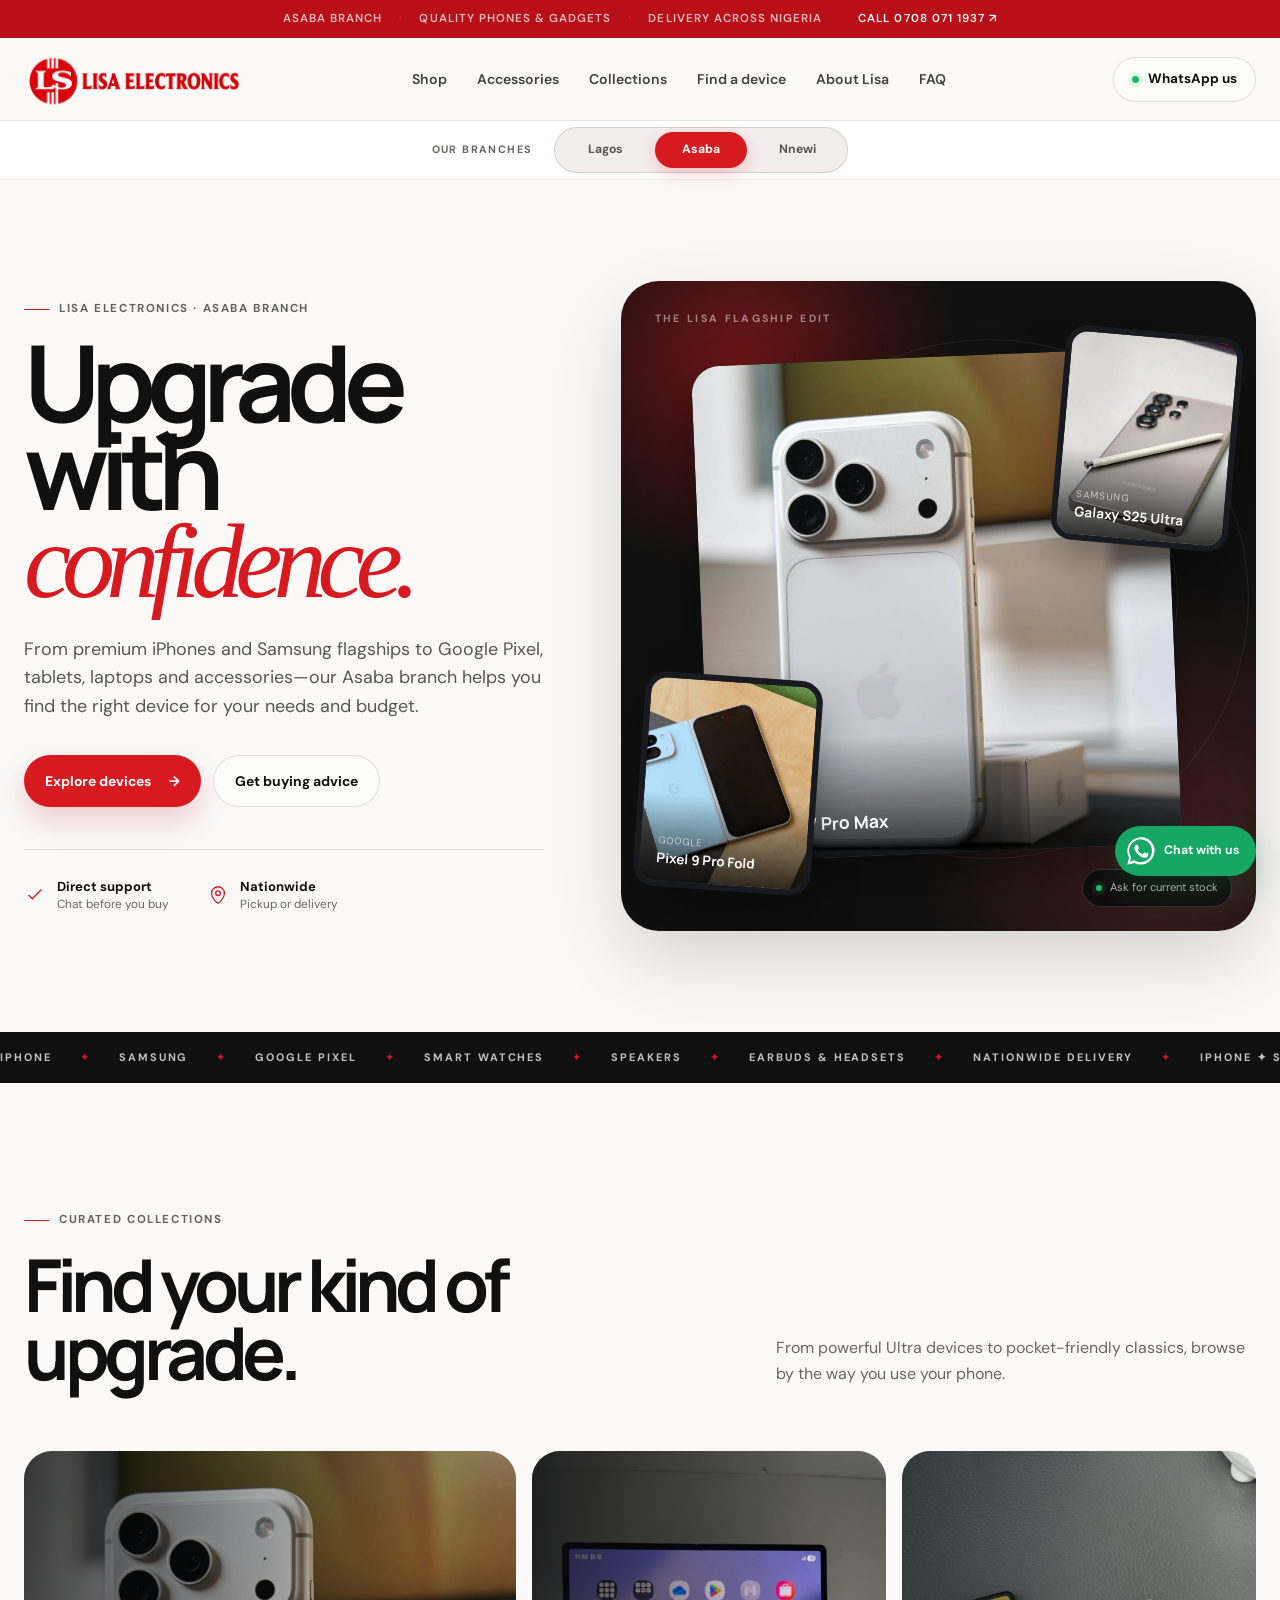
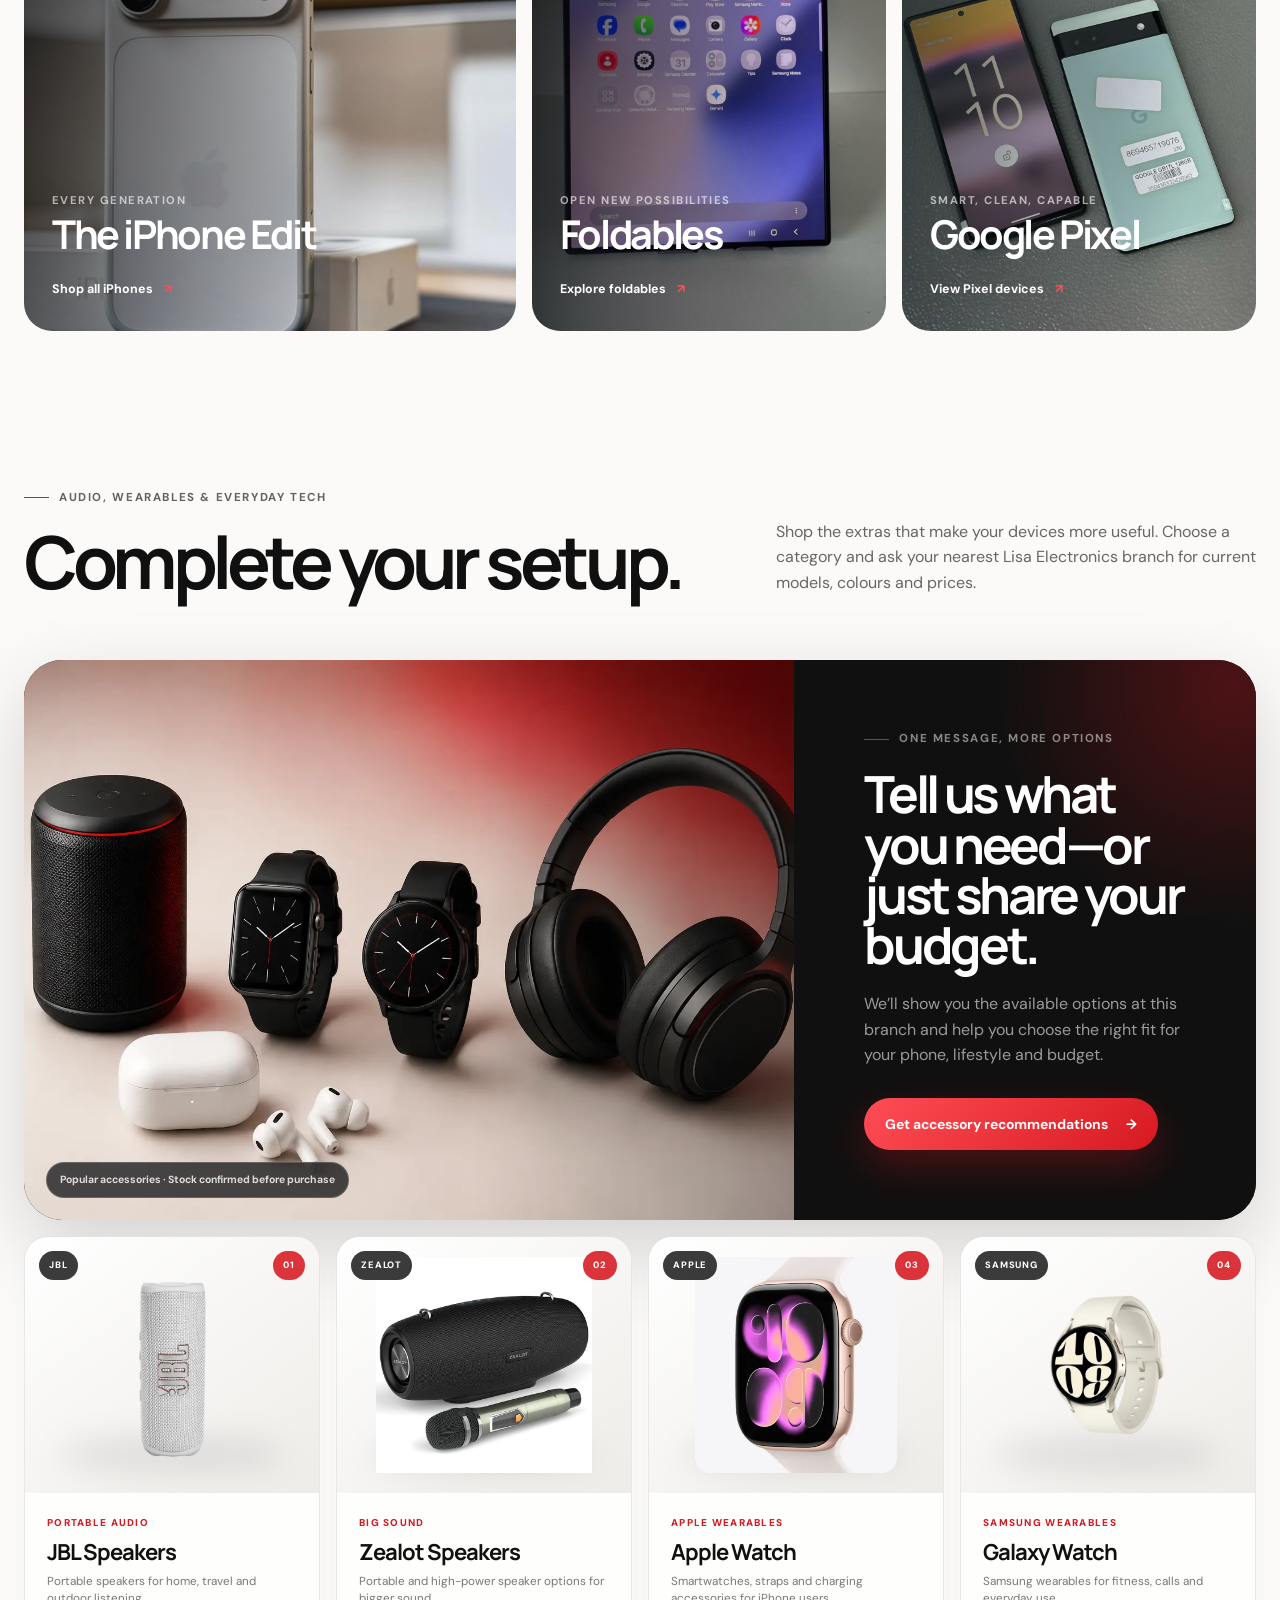
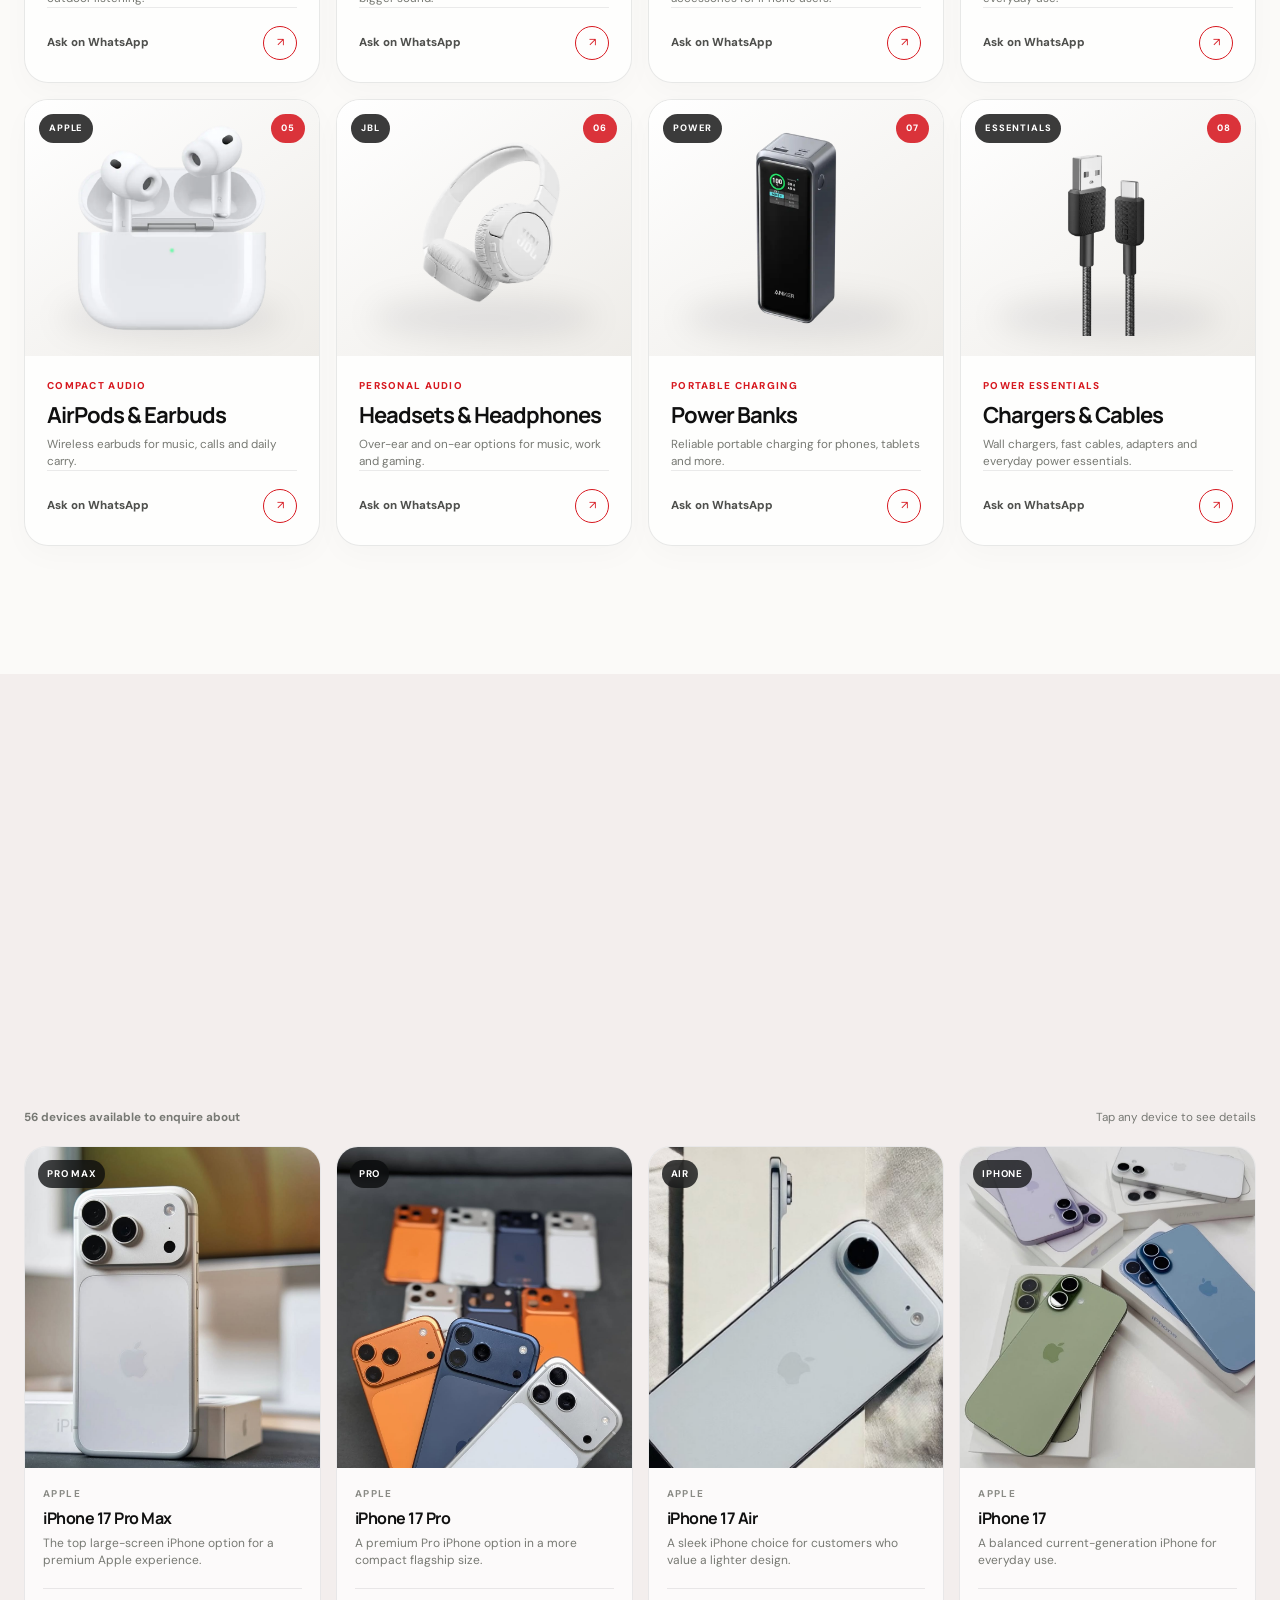
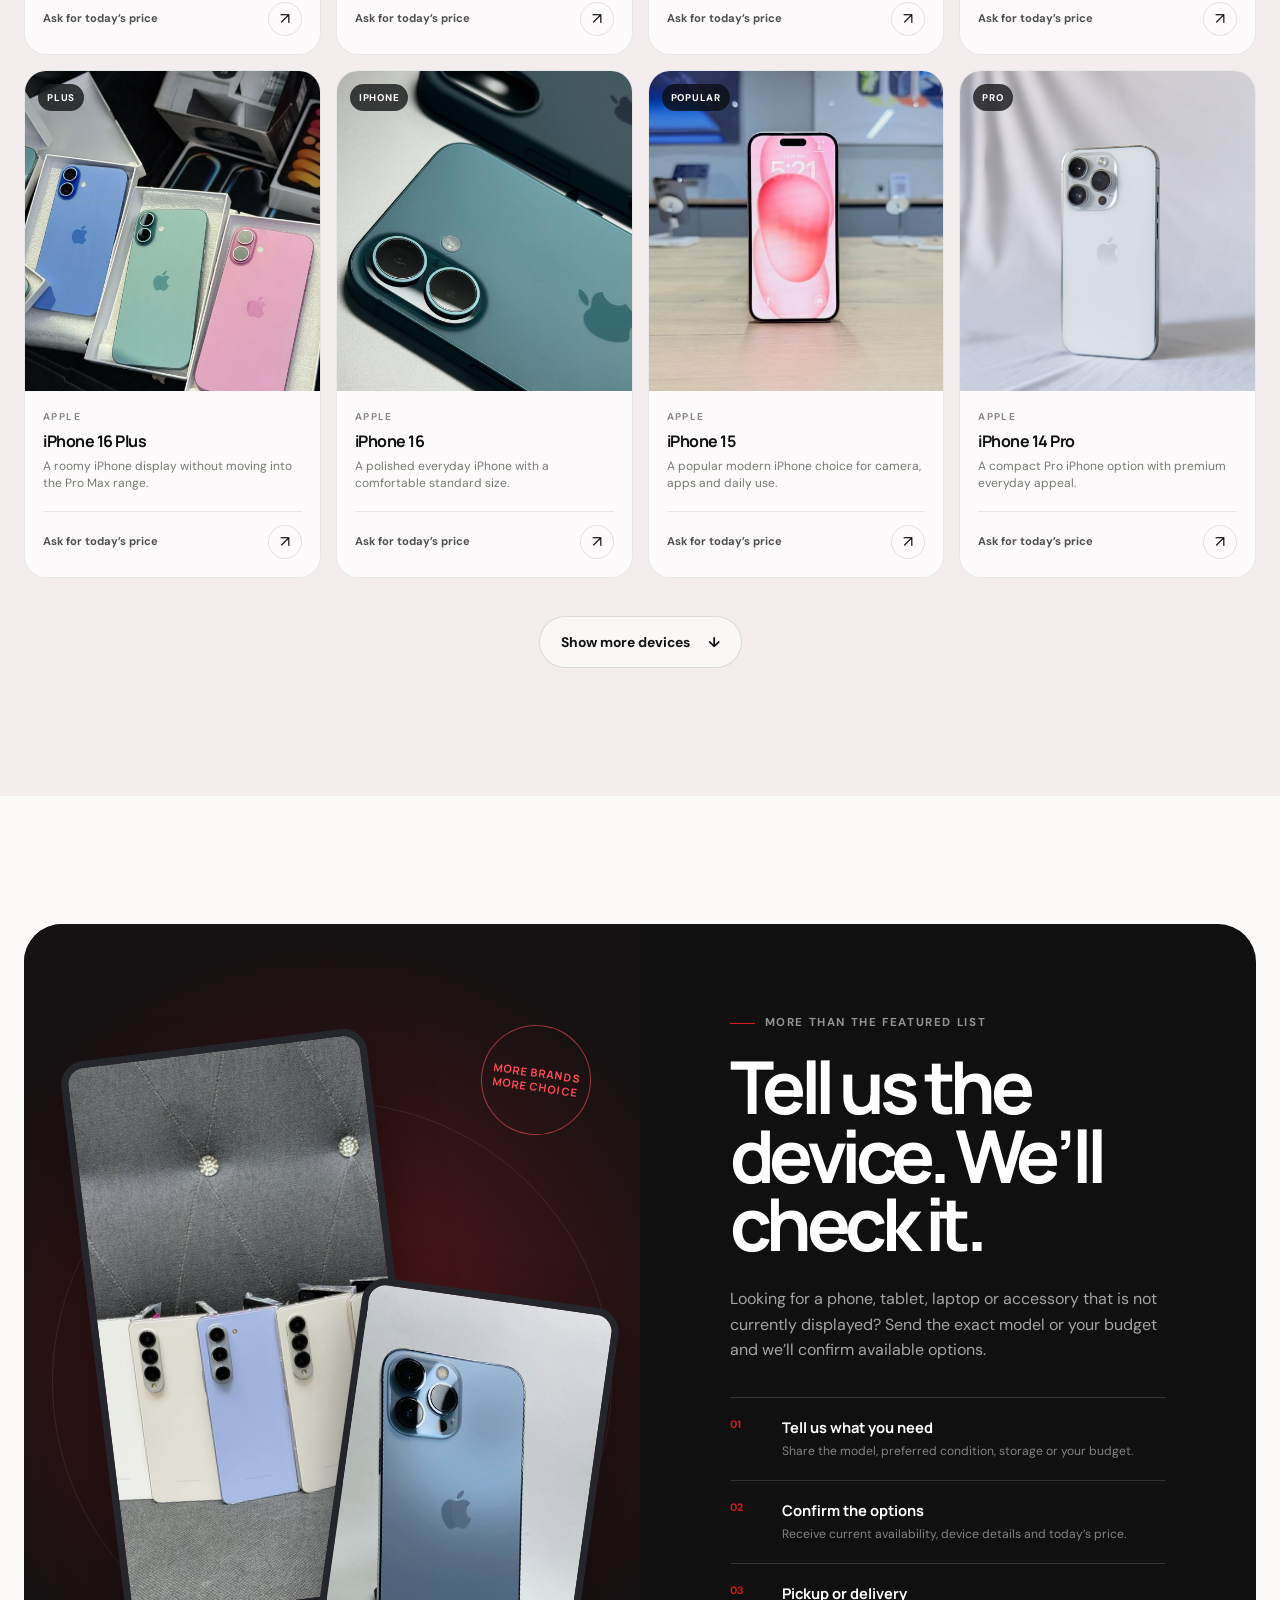
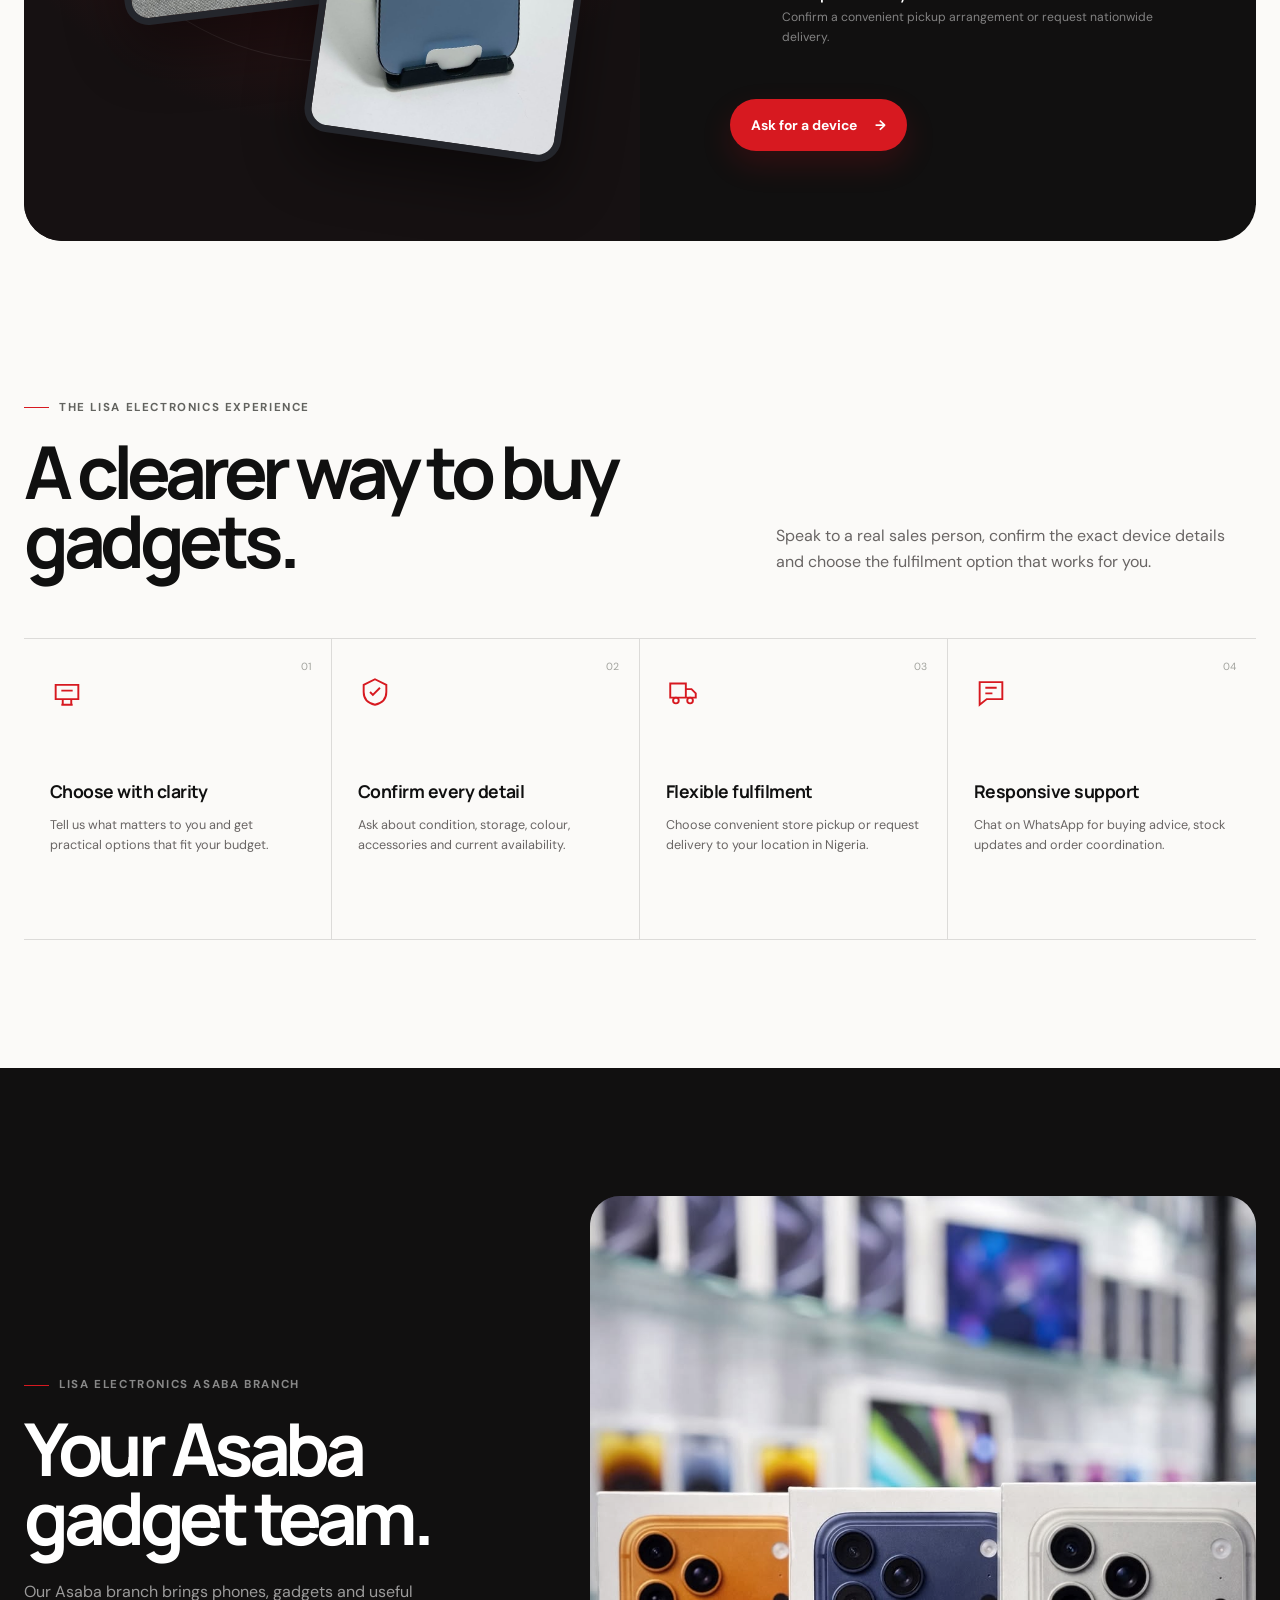
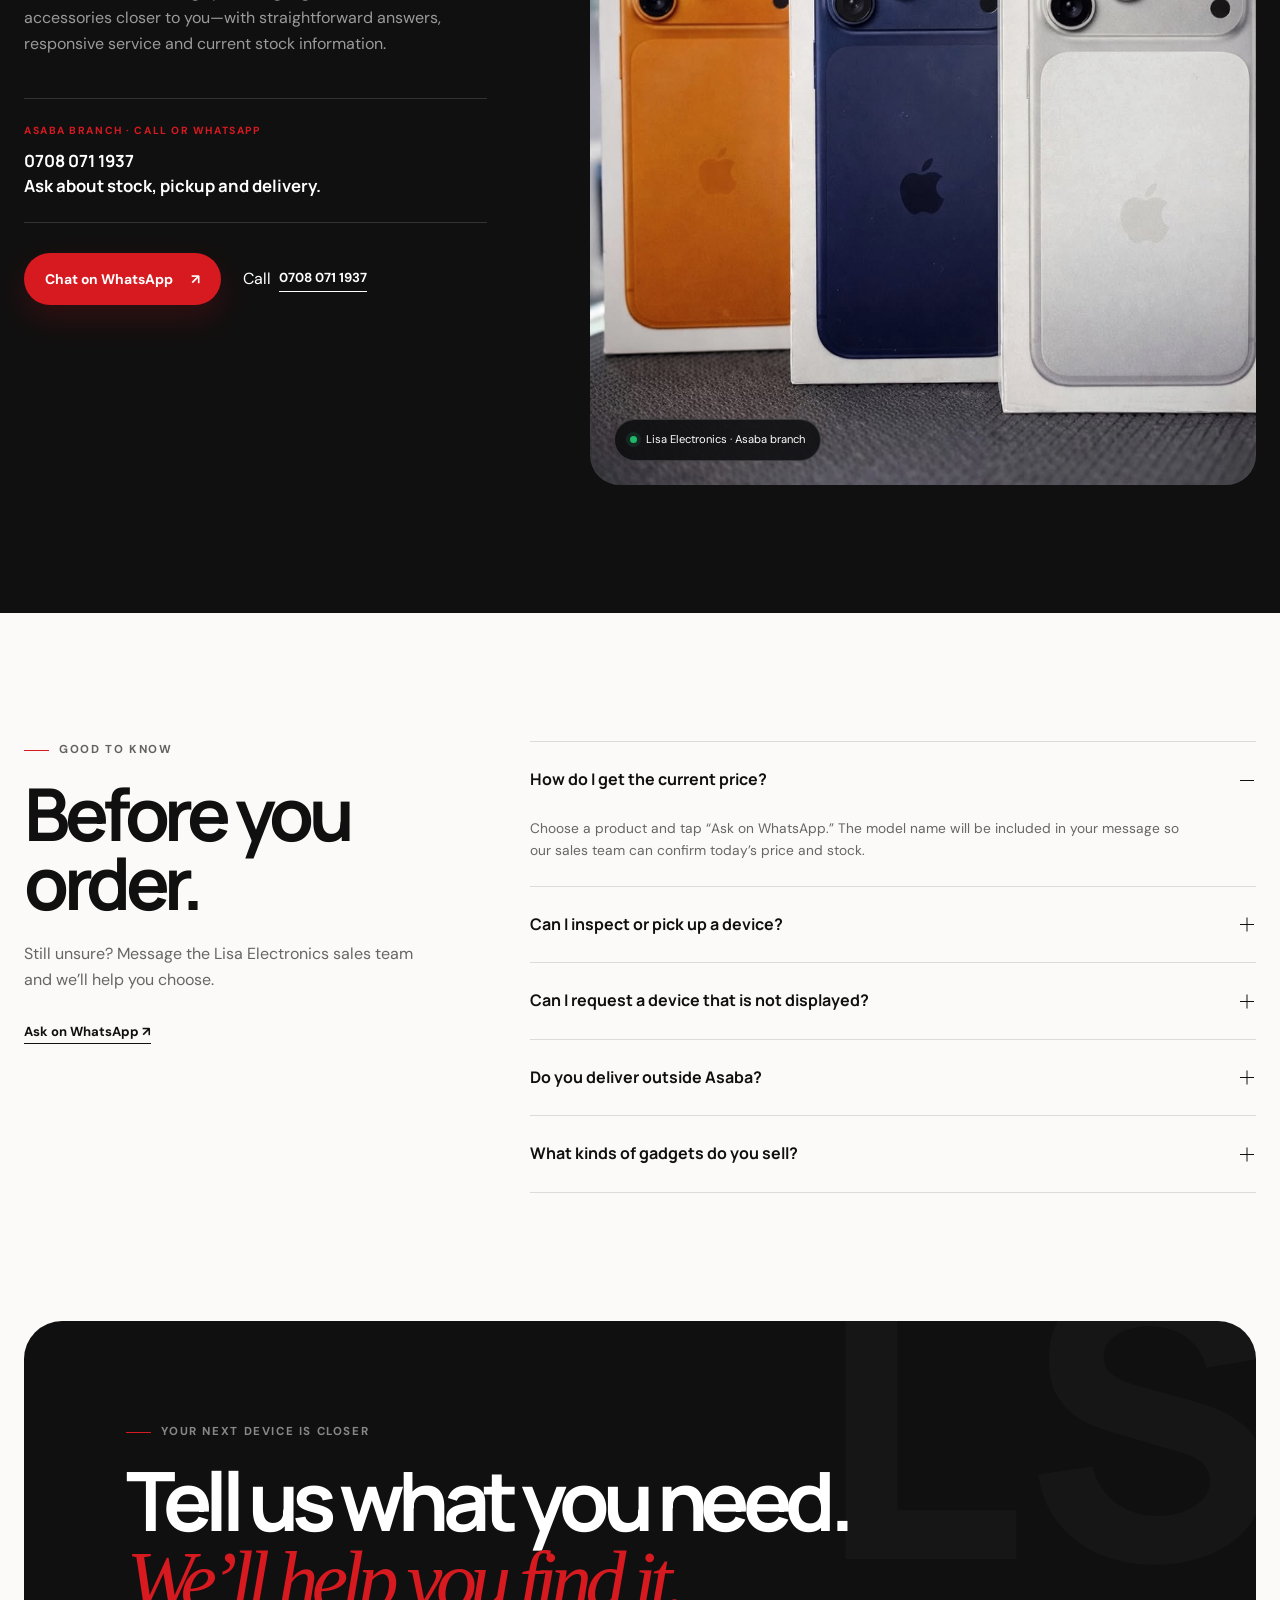
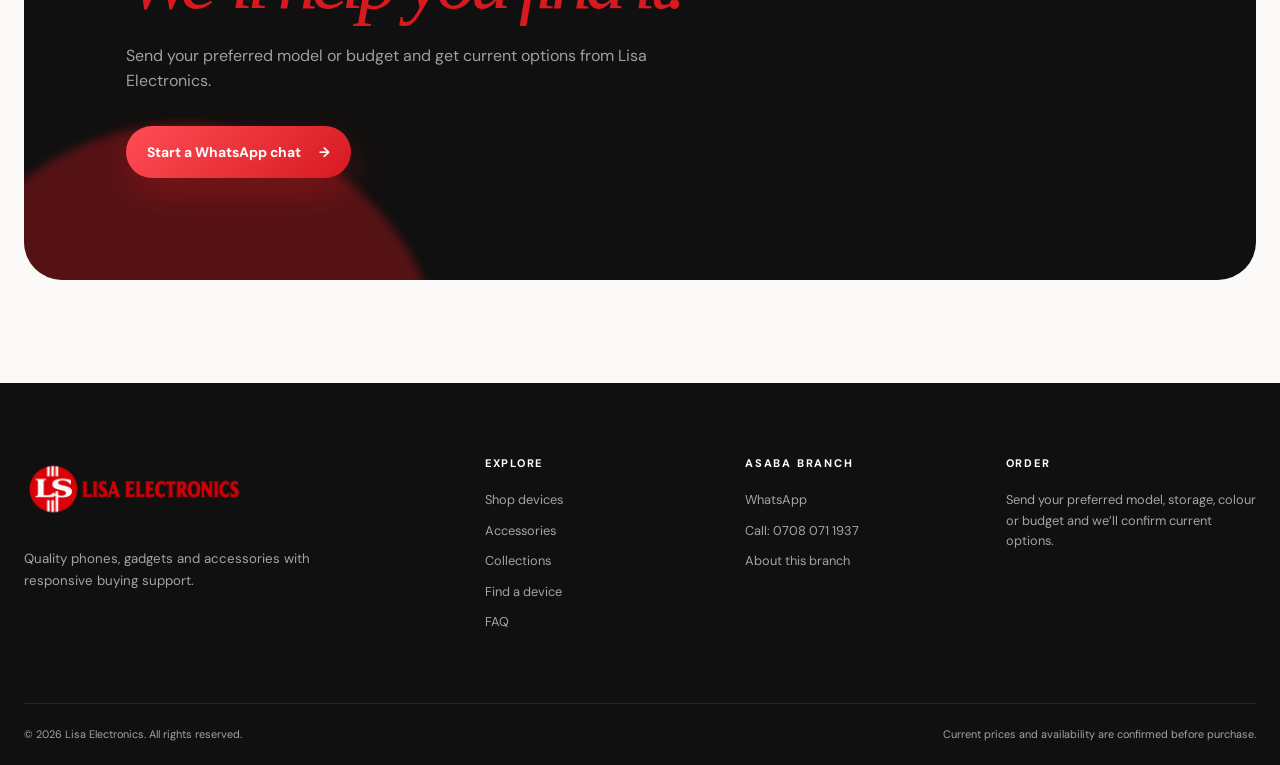
<file: asaba.html>
<!DOCTYPE html>
<html lang="en">
<head>
  <meta charset="utf-8">
  <meta name="viewport" content="width=device-width, initial-scale=1">
  <meta name="description" content="Shop quality iPhones, Samsung phones, Google Pixel devices and accessories from the Lisa Electronics Asaba branch, with helpful buying support and delivery across Nigeria.">
  <meta name="theme-color" content="#d71920">
  <meta property="og:title" content="Lisa Electronics Asaba Branch | Phones, Gadgets &amp; Accessories">
  <meta property="og:description" content="Find the right phone for your budget, confirm current stock on WhatsApp and arrange pickup or delivery across Nigeria.">
  <meta property="og:type" content="website">
  <meta property="og:image" content="images/lisa-electronics-logo.png">
  <link rel="icon" href="images/lisa-electronics-logo.png" type="image/png">
  <title>Lisa Electronics Asaba Branch | Phones, Gadgets &amp; Accessories</title>
  <link rel="preconnect" href="https://fonts.googleapis.com">
  <link rel="preconnect" href="https://fonts.gstatic.com" crossorigin>
  <link href="https://fonts.googleapis.com/css2?family=DM+Sans:wght@400;500;600;700&family=Manrope:wght@500;600;700;800&display=swap" rel="stylesheet">
  <link rel="stylesheet" href="style.css">
  <script src="script.js" defer></script>
</head>
<body data-branch="Asaba" data-whatsapp="2347080711937">
  <a class="skip-link" href="#main">Skip to content</a>

  <section class="announcement" aria-label="Store announcement">
    <p>Asaba branch <span></span> Quality phones &amp; gadgets <span></span> Delivery across Nigeria</p>
    <span class="announcement-calls"><a href="tel:+2347080711937">Call&nbsp;0708&nbsp;071&nbsp;1937 <span aria-hidden="true">↗</span></a></span>
  </section>

  <header class="site-header" id="top">
    <nav class="nav shell" aria-label="Primary navigation">
      <a class="brand" href="#top" aria-label="Lisa Electronics home">
        <span class="brand-mark"><img src="images/lisa-electronics-logo.png" alt="Lisa Electronics" width="900" height="300"></span>
      </a>

      <button class="menu-toggle" type="button" aria-expanded="false" aria-controls="navMenu" aria-label="Open navigation">
        <span></span><span></span>
      </button>

      <div class="nav-menu" id="navMenu">
        <a href="#shop">Shop</a>
        <a href="#accessories">Accessories</a>
        <a href="#collections">Collections</a>
        <a href="#sourcing">Find a device</a>
        <a href="#visit">About Lisa</a>
        <a href="#faq">FAQ</a>
      </div>

      <a class="header-cta" href="https://wa.me/2347080711937?text=Hello%20Lisa%20Electronics%20Asaba%20branch%2C%20I%20want%20to%20order%20a%20gadget.%20Please%20share%20current%20options%20and%20prices." target="_blank" rel="noopener">
        <span class="status-dot" aria-hidden="true"></span> WhatsApp us
      </a>
    </nav>
  </header>

  <nav class="branch-tabs" aria-label="Choose a Lisa Electronics branch">
    <div class="branch-tabs-inner shell">
      <span class="branch-tabs-label">Our branches</span>
      <div class="branch-tab-list" role="list">
        <a class="branch-tab" href="index.html">Lagos</a>
        <a class="branch-tab active" href="asaba.html" aria-current="page">Asaba</a>
        <a class="branch-tab" href="nnewi.html">Nnewi</a>
      </div>
    </div>
  </nav>

  <main id="main">
    <section class="hero shell" aria-labelledby="hero-title">
      <div class="hero-copy reveal">
        <p class="kicker"><span></span> Lisa Electronics · Asaba branch</p>
        <h1 id="hero-title">Upgrade with <em>confidence.</em></h1>
        <p class="hero-lead">From premium iPhones and Samsung flagships to Google Pixel, tablets, laptops and accessories—our Asaba branch helps you find the right device for your needs and budget.</p>
        <div class="hero-actions">
          <a class="button button-primary" href="#shop">Explore devices <span aria-hidden="true">→</span></a>
          <a class="button button-secondary" href="https://wa.me/2347080711937?text=Hello%20Lisa%20Electronics%20Asaba%20branch%2C%20help%20me%20choose%20the%20right%20device%20for%20my%20budget." target="_blank" rel="noopener">Get buying advice</a>
        </div>
        <div class="hero-trust" role="group" aria-label="Buying options">
          <div><svg viewBox="0 0 24 24" aria-hidden="true"><path d="m5 12 4 4L19 6"/></svg><span><strong>Direct support</strong>Chat before you buy</span></div>
          <div><svg viewBox="0 0 24 24" aria-hidden="true"><path d="M12 21s7-4.7 7-11a7 7 0 1 0-14 0c0 6.3 7 11 7 11Z"/><circle cx="12" cy="10" r="2.5"/></svg><span><strong>Nationwide</strong>Pickup or delivery</span></div>
        </div>
      </div>

      <div class="hero-showcase reveal" role="group" aria-label="Featured premium devices">
        <div class="hero-orbit orbit-one"></div>
        <div class="hero-orbit orbit-two"></div>
        <p class="showcase-label">THE LISA FLAGSHIP EDIT</p>
        <figure class="hero-product main-product">
          <img src="images/17promax-1.jpg" alt="Apple iPhone 17 Pro Max" fetchpriority="high">
          <figcaption><span>Apple</span><strong>iPhone 17 Pro Max</strong></figcaption>
        </figure>
        <figure class="hero-product mini-product mini-one">
          <img src="images/products/google-pixel-9-pro-fold.jpg" alt="Google Pixel 9 Pro Fold" fetchpriority="high">
          <figcaption><span>Google</span><strong>Pixel 9 Pro Fold</strong></figcaption>
        </figure>
        <figure class="hero-product mini-product mini-two">
          <img src="images/products/samsung-galaxy-s25-ultra-5g.jpeg" alt="Samsung Galaxy S25 Ultra with S Pen" fetchpriority="high">
          <figcaption><span>Samsung</span><strong>Galaxy S25 Ultra</strong></figcaption>
        </figure>
        <div class="availability-pill"><span></span> Ask for current stock</div>
      </div>
    </section>

    <section class="service-strip" aria-label="Lisa Electronics services">
      <div class="service-track">
        <span>IPHONE</span><b>✦</b><span>SAMSUNG</span><b>✦</b><span>GOOGLE PIXEL</span><b>✦</b><span>SMART WATCHES</span><b>✦</b><span>SPEAKERS</span><b>✦</b><span>EARBUDS &amp; HEADSETS</span><b>✦</b><span>NATIONWIDE DELIVERY</span><b>✦</b>
      </div>
    </section>

    <section class="collections section shell" id="collections" aria-labelledby="collections-title">
      <div class="section-head reveal">
        <div>
          <p class="kicker"><span></span> Curated collections</p>
          <h2 id="collections-title">Find your kind of upgrade.</h2>
        </div>
        <p>From powerful Ultra devices to pocket-friendly classics, browse by the way you use your phone.</p>
      </div>

      <div class="collection-grid">
        <article class="collection-card collection-dark reveal" data-brand="Apple">
          <div class="collection-copy">
            <p>Every generation</p>
            <h3>The iPhone Edit</h3>
            <button type="button">Shop all iPhones <span aria-hidden="true">↗</span></button>
          </div>
          <img src="images/17promax-1.jpg" alt="Apple iPhone collection" loading="lazy">
        </article>
        <article class="collection-card collection-light reveal" data-collection="Foldable">
          <div class="collection-copy">
            <p>Open new possibilities</p>
            <h3>Foldables</h3>
            <button type="button">Explore foldables <span aria-hidden="true">↗</span></button>
          </div>
          <img src="images/products/samsung-galaxy-z-fold-6.jpeg" alt="Samsung Galaxy Z Fold 6 foldable phone" loading="lazy">
        </article>
        <article class="collection-card collection-accent reveal" data-brand="Google">
          <div class="collection-copy">
            <p>Smart, clean, capable</p>
            <h3>Google Pixel</h3>
            <button type="button">View Pixel devices <span aria-hidden="true">↗</span></button>
          </div>
          <img src="images/products/google-pixel-6a.webp" alt="Google Pixel 6a phones" loading="lazy">
        </article>
      </div>
    </section>

    <section class="accessories section shell" id="accessories" aria-labelledby="accessories-title">
      <div class="section-head reveal">
        <div>
          <p class="kicker"><span></span> Audio, wearables &amp; everyday tech</p>
          <h2 id="accessories-title">Complete your setup.</h2>
        </div>
        <p>Shop the extras that make your devices more useful. Choose a category and ask your nearest Lisa Electronics branch for current models, colours and prices.</p>
      </div>

      <div class="accessories-feature reveal">
        <figure class="accessories-visual">
          <img src="images/accessories-collection.webp" alt="Bluetooth speaker, smart watches, wireless earbuds and headphones" loading="lazy">
          <figcaption>Popular accessories · Stock confirmed before purchase</figcaption>
        </figure>
        <div class="accessories-copy">
          <p class="kicker light"><span></span> One message, more options</p>
          <h3>Tell us what you need—or just share your budget.</h3>
          <p>We’ll show you the available options at this branch and help you choose the right fit for your phone, lifestyle and budget.</p>
          <a class="button button-gold" href="#" data-accessory="accessories for my device and budget" target="_blank" rel="noopener">Get accessory recommendations <span aria-hidden="true">→</span></a>
        </div>
      </div>

      <div class="accessory-grid" aria-label="Accessory categories">
        <a class="accessory-card reveal" href="#" data-accessory="JBL and Bluetooth speakers" target="_blank" rel="noopener">
          <div class="accessory-media"><img src="images/accessories/jbl-flip-6.webp" alt="JBL Flip 6 portable speaker" loading="lazy"><span class="accessory-brand">JBL</span><span class="accessory-number">01</span></div>
          <div class="accessory-body"><p>Portable audio</p><h3>JBL Speakers</h3><span class="accessory-description">Portable speakers for home, travel and outdoor listening.</span><span class="accessory-link">Ask on WhatsApp <b aria-hidden="true">↗</b></span></div>
        </a>
        <a class="accessory-card reveal" href="#" data-accessory="Zealot Bluetooth speakers" target="_blank" rel="noopener">
          <div class="accessory-media"><img src="images/accessories/zealot-s67.webp" alt="Zealot S67 portable Bluetooth speaker" loading="lazy"><span class="accessory-brand">Zealot</span><span class="accessory-number">02</span></div>
          <div class="accessory-body"><p>Big sound</p><h3>Zealot Speakers</h3><span class="accessory-description">Portable and high-power speaker options for bigger sound.</span><span class="accessory-link">Ask on WhatsApp <b aria-hidden="true">↗</b></span></div>
        </a>
        <a class="accessory-card reveal" href="#" data-accessory="Apple smart watches" target="_blank" rel="noopener">
          <div class="accessory-media"><img src="images/accessories/apple-watch.webp" alt="Apple Watch" loading="lazy"><span class="accessory-brand">Apple</span><span class="accessory-number">03</span></div>
          <div class="accessory-body"><p>Apple wearables</p><h3>Apple Watch</h3><span class="accessory-description">Smartwatches, straps and charging accessories for iPhone users.</span><span class="accessory-link">Ask on WhatsApp <b aria-hidden="true">↗</b></span></div>
        </a>
        <a class="accessory-card reveal" href="#" data-accessory="Samsung Galaxy smart watches" target="_blank" rel="noopener">
          <div class="accessory-media"><img src="images/accessories/galaxy-watch.webp" alt="Samsung Galaxy Watch" loading="lazy"><span class="accessory-brand">Samsung</span><span class="accessory-number">04</span></div>
          <div class="accessory-body"><p>Samsung wearables</p><h3>Galaxy Watch</h3><span class="accessory-description">Samsung wearables for fitness, calls and everyday use.</span><span class="accessory-link">Ask on WhatsApp <b aria-hidden="true">↗</b></span></div>
        </a>
        <a class="accessory-card reveal" href="#" data-accessory="AirPods and wireless earbuds" target="_blank" rel="noopener">
          <div class="accessory-media"><img src="images/accessories/airpods-pro.webp" alt="Apple AirPods Pro" loading="lazy"><span class="accessory-brand">Apple</span><span class="accessory-number">05</span></div>
          <div class="accessory-body"><p>Compact audio</p><h3>AirPods &amp; Earbuds</h3><span class="accessory-description">Wireless earbuds for music, calls and daily carry.</span><span class="accessory-link">Ask on WhatsApp <b aria-hidden="true">↗</b></span></div>
        </a>
        <a class="accessory-card reveal" href="#" data-accessory="wireless headsets and headphones" target="_blank" rel="noopener">
          <div class="accessory-media"><img src="images/accessories/jbl-headphones.webp" alt="JBL wireless headphones" loading="lazy"><span class="accessory-brand">JBL</span><span class="accessory-number">06</span></div>
          <div class="accessory-body"><p>Personal audio</p><h3>Headsets &amp; Headphones</h3><span class="accessory-description">Over-ear and on-ear options for music, work and gaming.</span><span class="accessory-link">Ask on WhatsApp <b aria-hidden="true">↗</b></span></div>
        </a>
        <a class="accessory-card reveal" href="#" data-accessory="power banks and portable chargers" target="_blank" rel="noopener">
          <div class="accessory-media"><img src="images/accessories/anker-power-bank.webp" alt="Anker portable power bank" loading="lazy"><span class="accessory-brand">Power</span><span class="accessory-number">07</span></div>
          <div class="accessory-body"><p>Portable charging</p><h3>Power Banks</h3><span class="accessory-description">Reliable portable charging for phones, tablets and more.</span><span class="accessory-link">Ask on WhatsApp <b aria-hidden="true">↗</b></span></div>
        </a>
        <a class="accessory-card reveal" href="#" data-accessory="chargers, cables and adapters" target="_blank" rel="noopener">
          <div class="accessory-media"><img src="images/accessories/anker-cable.webp" alt="Anker charging cable" loading="lazy"><span class="accessory-brand">Essentials</span><span class="accessory-number">08</span></div>
          <div class="accessory-body"><p>Power essentials</p><h3>Chargers &amp; Cables</h3><span class="accessory-description">Wall chargers, fast cables, adapters and everyday power essentials.</span><span class="accessory-link">Ask on WhatsApp <b aria-hidden="true">↗</b></span></div>
        </a>
      </div>
    </section>


    <section class="shop section" id="shop" aria-labelledby="shop-title">
      <div class="shell">
        <div class="section-head shop-head reveal">
          <div>
            <p class="kicker"><span></span> Shop devices</p>
            <h2 id="shop-title">Choose your next device.</h2>
          </div>
          <p>Prices and stock move quickly. Pick a model and WhatsApp us for today’s price, condition and available storage.</p>
        </div>

        <div class="catalog-toolbar reveal">
          <div class="filter-tabs" id="filterTabs" role="group" aria-label="Filter products by brand">
            <button class="filter active" type="button" data-filter="All">All devices</button>
            <button class="filter" type="button" data-filter="Samsung">Samsung</button>
            <button class="filter" type="button" data-filter="Google">Google Pixel</button>
            <button class="filter" type="button" data-filter="Apple">Apple</button>
            <button class="filter" type="button" data-filter="Foldable">Foldables</button>
          </div>
          <label class="catalog-search">
            <span class="sr-only">Search devices</span>
            <svg viewBox="0 0 24 24" aria-hidden="true"><circle cx="11" cy="11" r="7"/><path d="m20 20-4-4"/></svg>
            <input id="searchInput" type="search" placeholder="Search a device" autocomplete="off">
          </label>
        </div>

        <div class="catalog-meta">
          <p id="resultsCount" aria-live="polite">Loading devices…</p>
          <span>Tap any device to see details</span>
        </div>

        <div class="product-grid" id="productGrid"></div>

        <div class="load-more-wrap">
          <button class="button button-secondary" id="loadMore" type="button">Show more devices <span aria-hidden="true">↓</span></button>
        </div>
      </div>
    </section>

    <section class="sourcing section shell" id="sourcing" aria-labelledby="sourcing-title">
      <div class="sourcing-panel reveal">
        <div class="sourcing-visual">
          <div class="sourcing-image image-a"><img src="images/products/samsung-galaxy-z-fold-5.jpeg" alt="Samsung Galaxy Z Fold 5 selection" loading="lazy"></div>
          <div class="sourcing-image image-b"><img src="images/13promax-1.jpeg" alt="iPhone 13 Pro Max selection" loading="lazy"></div>
          <span class="sourcing-stamp">MORE BRANDS<br>MORE CHOICE</span>
        </div>
        <div class="sourcing-copy">
          <p class="kicker"><span></span> More than the featured list</p>
          <h2 id="sourcing-title">Tell us the device. We’ll check it.</h2>
          <p>Looking for a phone, tablet, laptop or accessory that is not currently displayed? Send the exact model or your budget and we’ll confirm available options.</p>
          <ul>
            <li><span>01</span><div><strong>Tell us what you need</strong><p>Share the model, preferred condition, storage or your budget.</p></div></li>
            <li><span>02</span><div><strong>Confirm the options</strong><p>Receive current availability, device details and today’s price.</p></div></li>
            <li><span>03</span><div><strong>Pickup or delivery</strong><p>Confirm a convenient pickup arrangement or request nationwide delivery.</p></div></li>
          </ul>
          <a class="button button-primary" href="https://wa.me/2347080711937?text=Hello%20Lisa%20Electronics%20Asaba%20branch%2C%20I%20am%20looking%20for%20this%20device%3A%20____.%20My%20preferred%20storage%20or%20budget%20is%3A%20____." target="_blank" rel="noopener">Ask for a device <span aria-hidden="true">→</span></a>
        </div>
      </div>
    </section>

    <section class="promise section shell" aria-labelledby="promise-title">
      <div class="section-head reveal">
        <div>
          <p class="kicker"><span></span> The Lisa Electronics experience</p>
          <h2 id="promise-title">A clearer way to buy gadgets.</h2>
        </div>
        <p>Speak to a real sales person, confirm the exact device details and choose the fulfilment option that works for you.</p>
      </div>
      <div class="promise-grid">
        <article class="reveal"><span>01</span><svg viewBox="0 0 24 24" aria-hidden="true"><path d="M4 7h16v10H4z"/><path d="M8 21h8M9 17v4m6-4v4M8 11h8"/></svg><h3>Choose with clarity</h3><p>Tell us what matters to you and get practical options that fit your budget.</p></article>
        <article class="reveal"><span>02</span><svg viewBox="0 0 24 24" aria-hidden="true"><path d="m12 3 8 4v5c0 5-3.4 8-8 9-4.6-1-8-4-8-9V7z"/><path d="m8.5 12 2 2 5-5"/></svg><h3>Confirm every detail</h3><p>Ask about condition, storage, colour, accessories and current availability.</p></article>
        <article class="reveal"><span>03</span><svg viewBox="0 0 24 24" aria-hidden="true"><path d="M3 6h11v10H3zM14 10h4l3 3v3h-7z"/><circle cx="7" cy="18" r="2"/><circle cx="17" cy="18" r="2"/></svg><h3>Flexible fulfilment</h3><p>Choose convenient store pickup or request delivery to your location in Nigeria.</p></article>
        <article class="reveal"><span>04</span><svg viewBox="0 0 24 24" aria-hidden="true"><path d="M4 5h16v12H9l-5 4z"/><path d="M8 9h8M8 13h5"/></svg><h3>Responsive support</h3><p>Chat on WhatsApp for buying advice, stock updates and order coordination.</p></article>
      </div>
    </section>

    <section class="visit section" id="visit" aria-labelledby="visit-title">
      <div class="visit-grid shell">
        <div class="visit-copy reveal">
          <p class="kicker"><span></span> Lisa Electronics Asaba branch</p>
          <h2 id="visit-title">Your Asaba gadget team.</h2>
          <p>Our Asaba branch brings phones, gadgets and useful accessories closer to you—with straightforward answers, responsive service and current stock information.</p>
          <address>
            <span>ASABA BRANCH · CALL OR WHATSAPP</span>
            <strong>0708 071 1937<br>Ask about stock, pickup and delivery.</strong>
          </address>
          <div class="visit-actions">
            <a class="button button-primary" href="https://wa.me/2347080711937?text=Hello%20Lisa%20Electronics%20Asaba%20branch%2C%20I%20would%20like%20to%20ask%20about%20your%20available%20devices." target="_blank" rel="noopener">Chat on WhatsApp <span aria-hidden="true">↗</span></a>
            <span class="visit-call-lines">Call <a class="text-link" href="tel:+2347080711937">0708&nbsp;071&nbsp;1937</a></span>
          </div>
        </div>
        <figure class="store-figure reveal">
          <img src="images/brand17.jpg" alt="Premium phones available from Lisa Electronics" loading="lazy">
          <figcaption><span class="status-dot"></span> Lisa Electronics · Asaba branch</figcaption>
        </figure>
      </div>
    </section>

    <section class="faq section shell" id="faq" aria-labelledby="faq-title">
      <div class="faq-intro reveal">
        <p class="kicker"><span></span> Good to know</p>
        <h2 id="faq-title">Before you order.</h2>
        <p>Still unsure? Message the Lisa Electronics sales team and we’ll help you choose.</p>
        <a class="text-link" href="https://wa.me/2347080711937?text=Hello%20Lisa%20Electronics%20Asaba%20branch%2C%20I%20have%20a%20question%20before%20I%20order." target="_blank" rel="noopener">Ask on WhatsApp <span aria-hidden="true">↗</span></a>
      </div>
      <div class="faq-list reveal">
        <details open><summary>How do I get the current price?<span></span></summary><p>Choose a product and tap “Ask on WhatsApp.” The model name will be included in your message so our sales team can confirm today’s price and stock.</p></details>
        <details><summary>Can I inspect or pick up a device?<span></span></summary><p>Message or call us to confirm the available device and the current pickup arrangement before you set out.</p></details>
        <details><summary>Can I request a device that is not displayed?<span></span></summary><p>Yes. Send the exact model or your budget on WhatsApp and the team will confirm currently available options.</p></details>
        <details><summary>Do you deliver outside Asaba?<span></span></summary><p>Delivery options are available across Nigeria. Confirm the destination and delivery arrangement with our sales team before payment.</p></details>
        <details><summary>What kinds of gadgets do you sell?<span></span></summary><p>Lisa Electronics supplies phones, foldables, tablets, laptops and useful accessories across several popular brands.</p></details>
      </div>
    </section>

    <section class="final-cta shell reveal" aria-labelledby="cta-title">
      <div class="cta-glow"></div>
      <p class="kicker light"><span></span> Your next device is closer</p>
      <h2 id="cta-title">Tell us what you need.<br><em>We’ll help you find it.</em></h2>
      <p>Send your preferred model or budget and get current options from Lisa Electronics.</p>
      <a class="button button-gold" href="https://wa.me/2347080711937?text=Hello%20Lisa%20Electronics%20Asaba%20branch%2C%20my%20budget%20is%20____%20and%20I%20need%20a%20device%20for%20____.%20What%20do%20you%20recommend%3F" target="_blank" rel="noopener">Start a WhatsApp chat <span aria-hidden="true">→</span></a>
    </section>
  </main>

  <footer class="site-footer">
    <div class="footer-main shell">
      <div class="footer-brand">
        <a class="brand" href="#top" aria-label="Lisa Electronics home"><span class="brand-mark"><img src="images/lisa-electronics-logo.png" alt="Lisa Electronics" width="900" height="300"></span></a>
        <p>Quality phones, gadgets and accessories with responsive buying support.</p>
      </div>
      <div class="footer-column"><h3>Explore</h3><a href="#shop">Shop devices</a><a href="#accessories">Accessories</a><a href="#collections">Collections</a><a href="#sourcing">Find a device</a><a href="#faq">FAQ</a></div>
      <div class="footer-column"><h3>Asaba branch</h3><a href="https://wa.me/2347080711937" target="_blank" rel="noopener">WhatsApp</a><a href="tel:+2347080711937">Call:&nbsp;0708&nbsp;071&nbsp;1937</a><a href="#visit">About this branch</a></div>
      <div class="footer-column footer-address"><h3>Order</h3><p>Send your preferred model, storage, colour or budget and we’ll confirm current options.</p></div>
    </div>
    <div class="footer-bottom shell"><p>© <span id="year"></span> Lisa Electronics. All rights reserved.</p><p>Current prices and availability are confirmed before purchase.</p></div>
  </footer>

  <a class="whatsapp-float" href="https://wa.me/2347080711937?text=Hello%20Lisa%20Electronics%20Asaba%20branch%2C%20I%20want%20to%20make%20an%20enquiry." target="_blank" rel="noopener" aria-label="Chat with the Lisa Electronics Asaba branch on WhatsApp">
    <svg viewBox="0 0 32 32" aria-hidden="true"><path d="M27.3 4.6A15.2 15.2 0 0 0 3.4 22.9L1.3 30.7l8-2.1A15.2 15.2 0 0 0 27.3 4.6Zm-11 23.2c-2.4 0-4.7-.7-6.7-1.8l-.5-.3-4.8 1.3 1.3-4.7-.3-.5A12.6 12.6 0 1 1 16.3 27.8Zm6.9-9.4c-.4-.2-2.2-1.1-2.5-1.2-.3-.1-.6-.2-.8.2l-1.1 1.3c-.2.3-.4.3-.8.1-2.1-1-3.5-1.9-4.9-4.3-.4-.6.4-.6 1.1-2 .1-.3.1-.5 0-.7l-1.1-2.7c-.3-.7-.6-.6-.8-.6h-.7c-.3 0-.7.1-1 .5-.3.4-1.3 1.3-1.3 3.2 0 1.9 1.4 3.7 1.6 4 .2.3 2.7 4.1 6.5 5.8 2.4 1 3.3 1.1 4.5.9 1.3-.2 2.2-1.3 2.5-2.6.3-1.3.3-2.4.2-2.6-.1-.2-.4-.3-.8-.5Z"/></svg>
    <span>Chat with us</span>
  </a>

  <div class="mobile-order-bar">
    <a href="tel:+2347080711937">Call&nbsp;Asaba</a>
    <a href="https://wa.me/2347080711937?text=Hello%20Lisa%20Electronics%20Asaba%20branch%2C%20I%20want%20to%20order%20a%20gadget." target="_blank" rel="noopener">Order on WhatsApp</a>
  </div>

  <dialog class="product-dialog" id="productDialog" aria-labelledby="dialogTitle">
    <button class="dialog-close" type="button" aria-label="Close product details">×</button>
    <div class="dialog-grid">
      <div class="dialog-image"><img id="dialogImage" src="images/products/samsung-galaxy-z-fold-7.jpeg" alt="Selected product"></div>
      <div class="dialog-copy">
        <p class="dialog-brand" id="dialogBrand"></p>
        <h2 id="dialogTitle">Product details</h2>
        <p id="dialogDescription"></p>
        <div class="dialog-points"><span>✓ Current stock confirmed on WhatsApp</span><span>✓ Pickup or delivery options</span><span>✓ Multiple brands and device categories available</span></div>
        <p class="dialog-price">Ask for today’s price</p>
        <a class="button button-primary" id="dialogWhatsApp" href="#" target="_blank" rel="noopener">Ask on WhatsApp <span aria-hidden="true">→</span></a>
      </div>
    </div>
  </dialog>
</body>
</html>
</file>
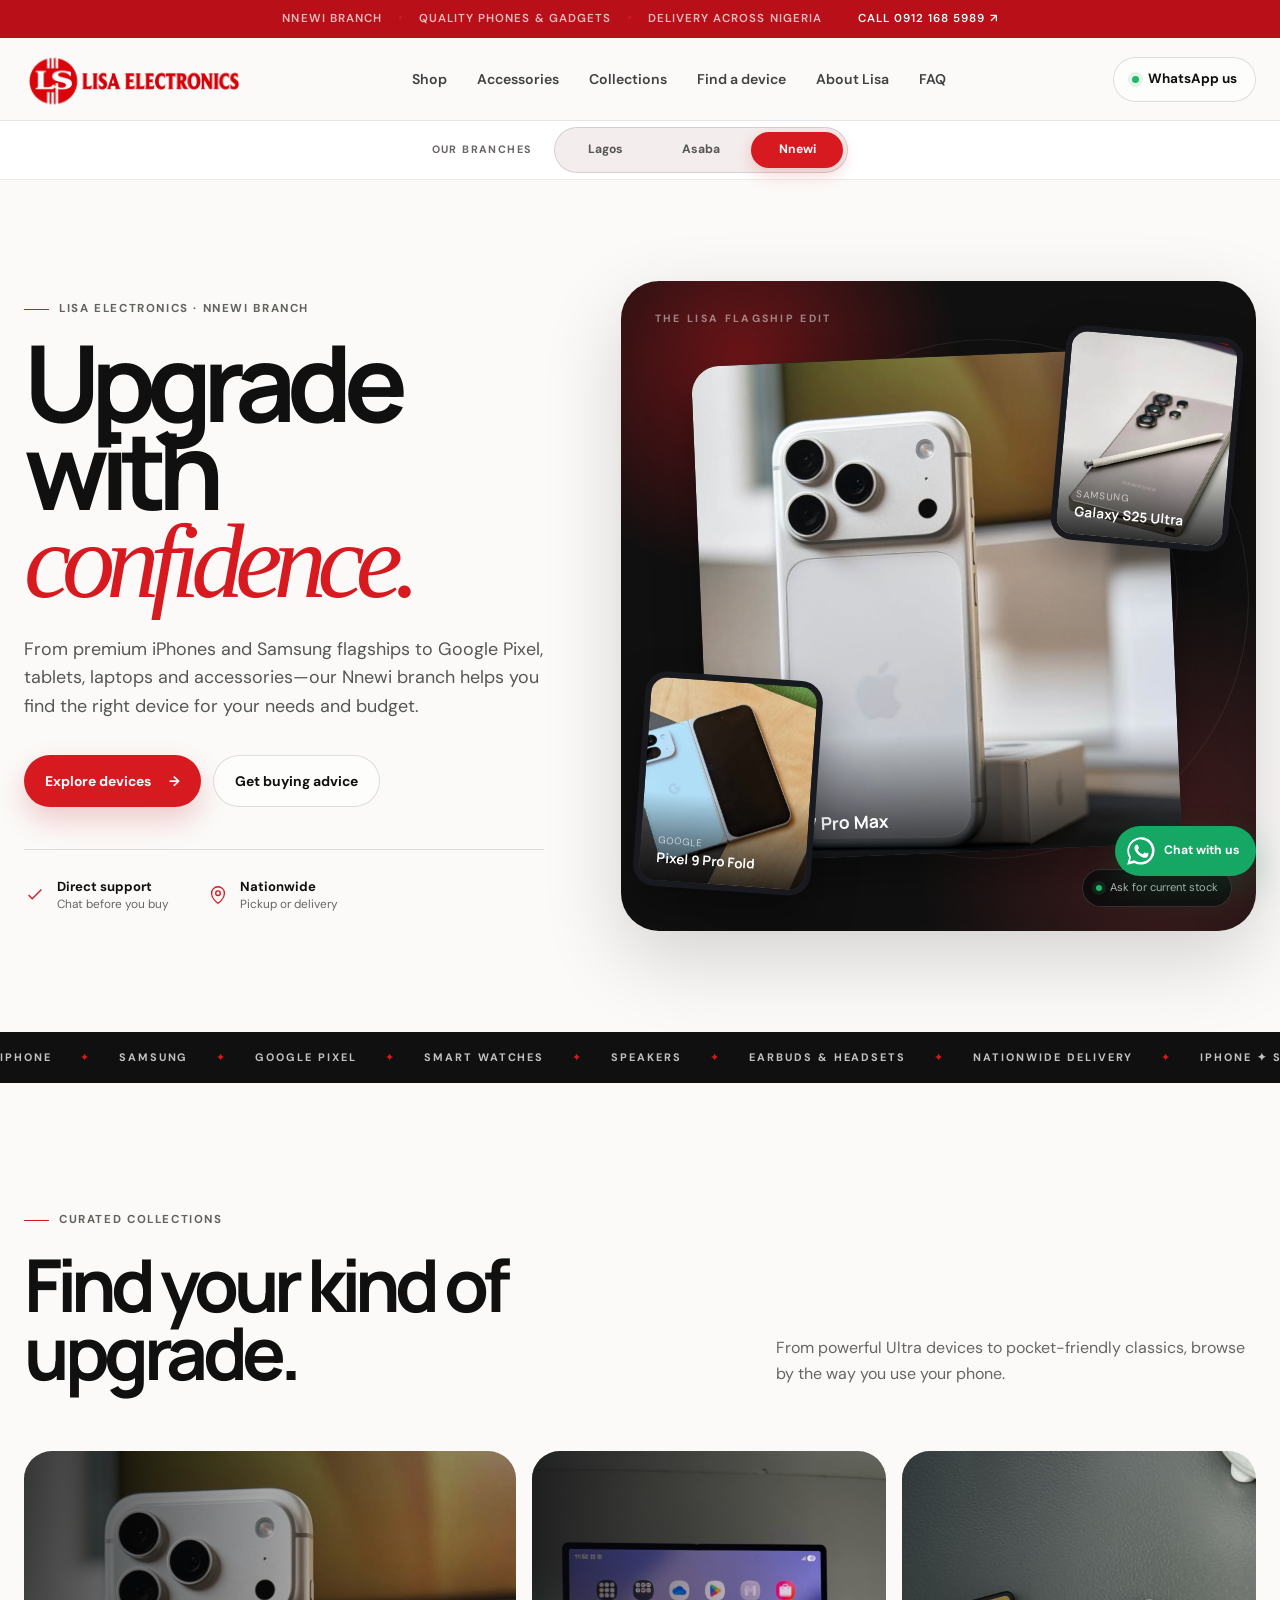
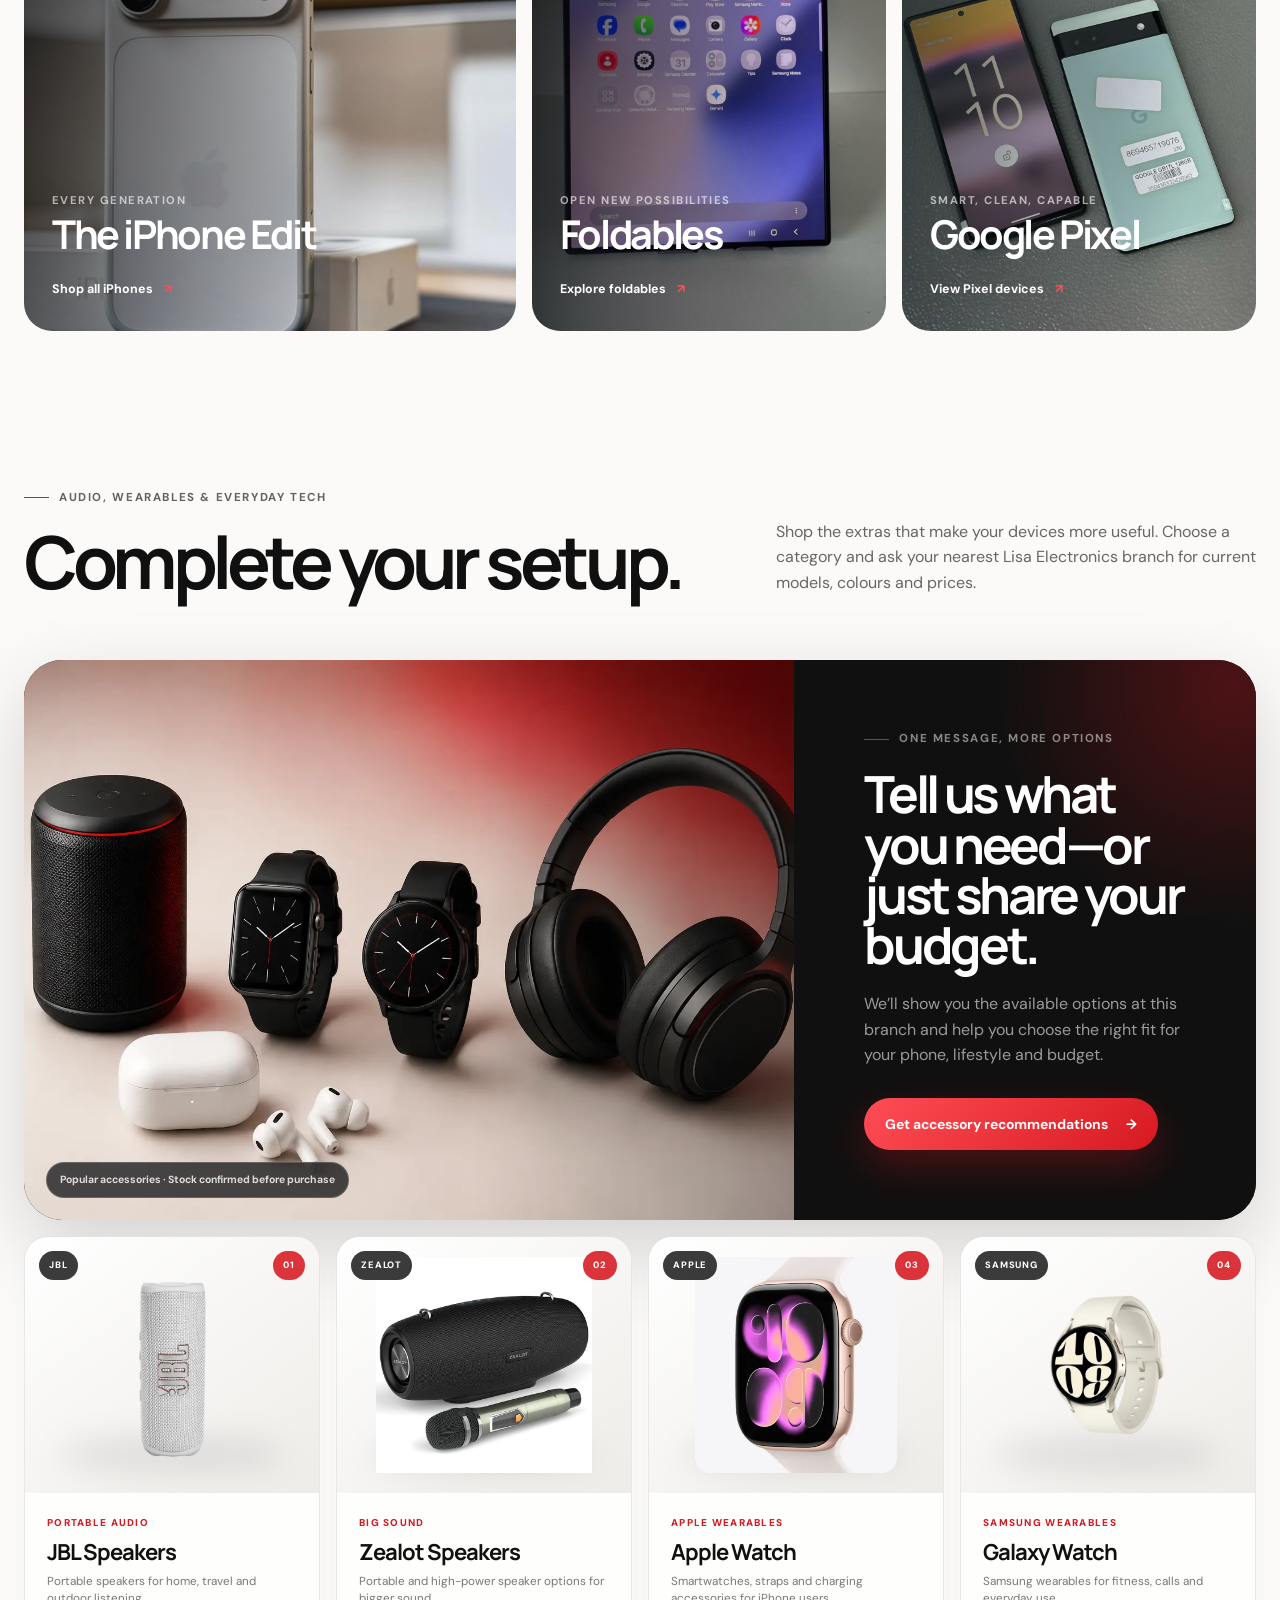
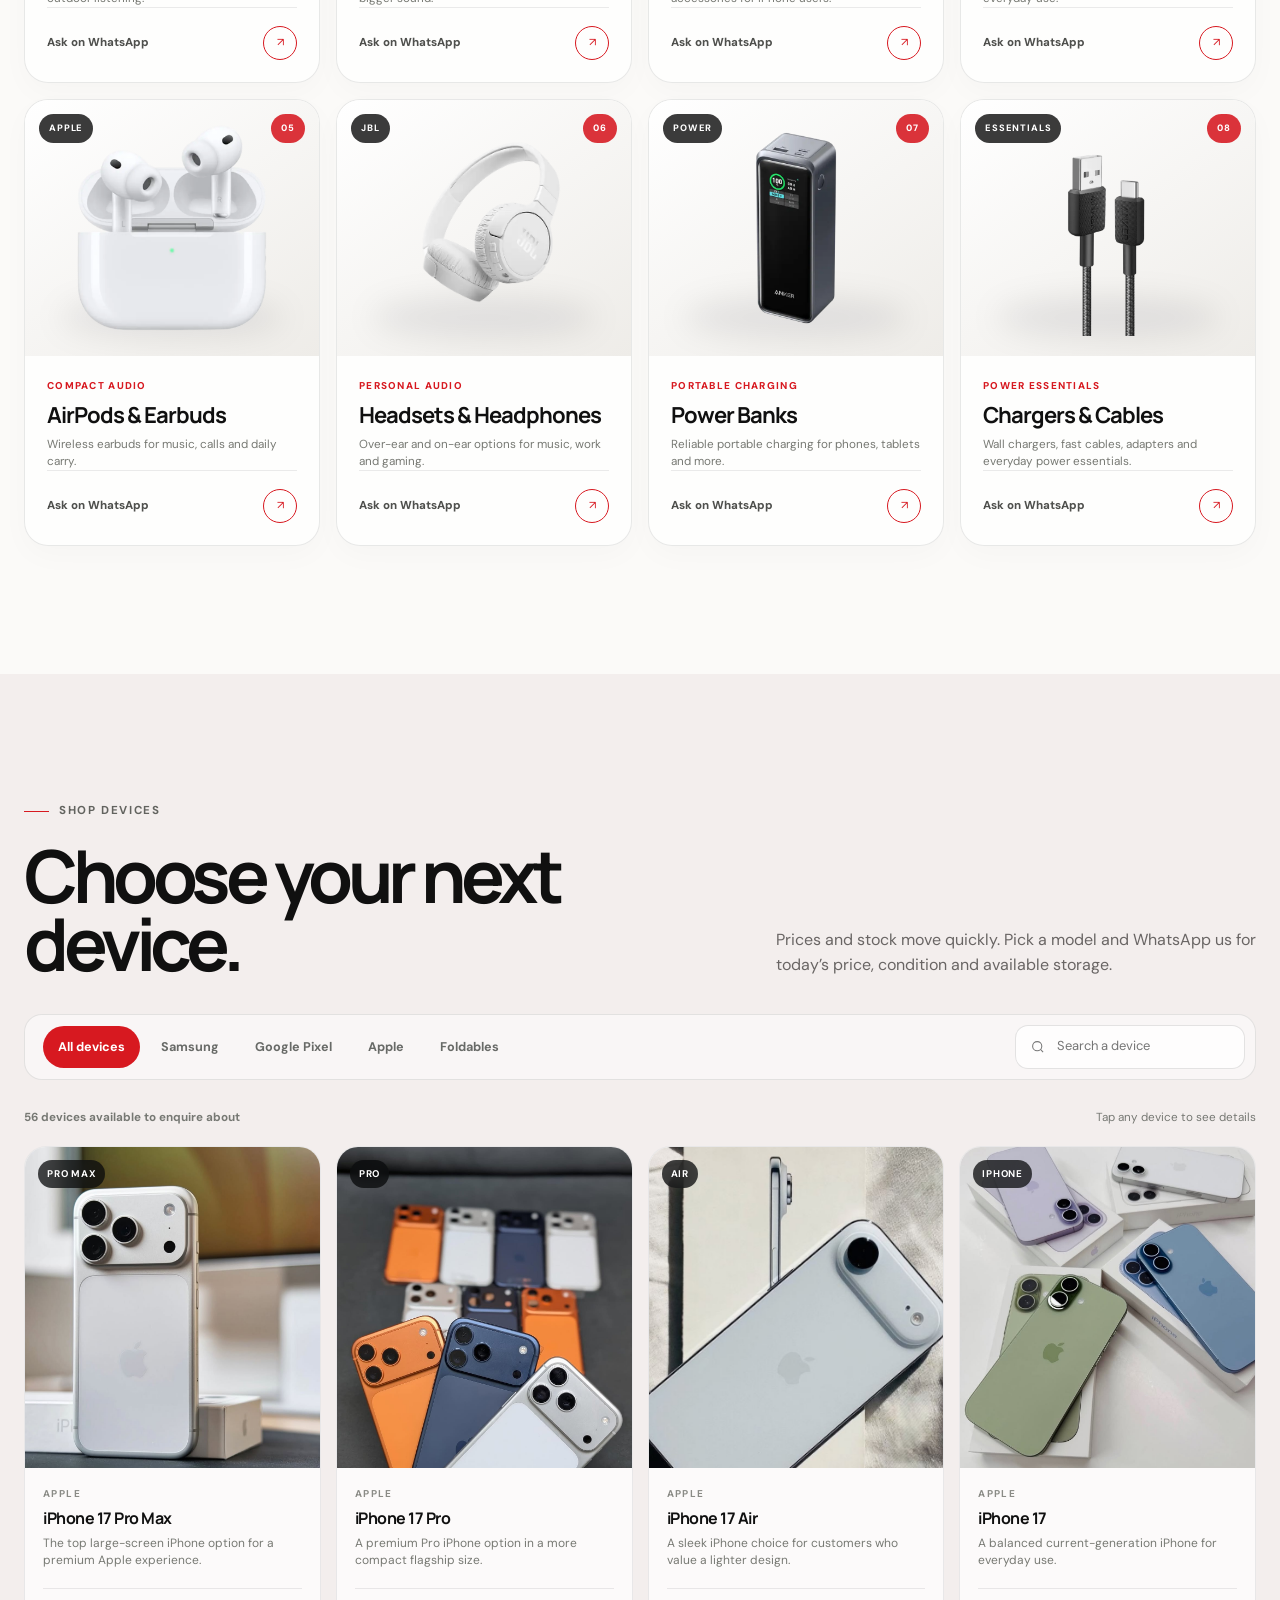
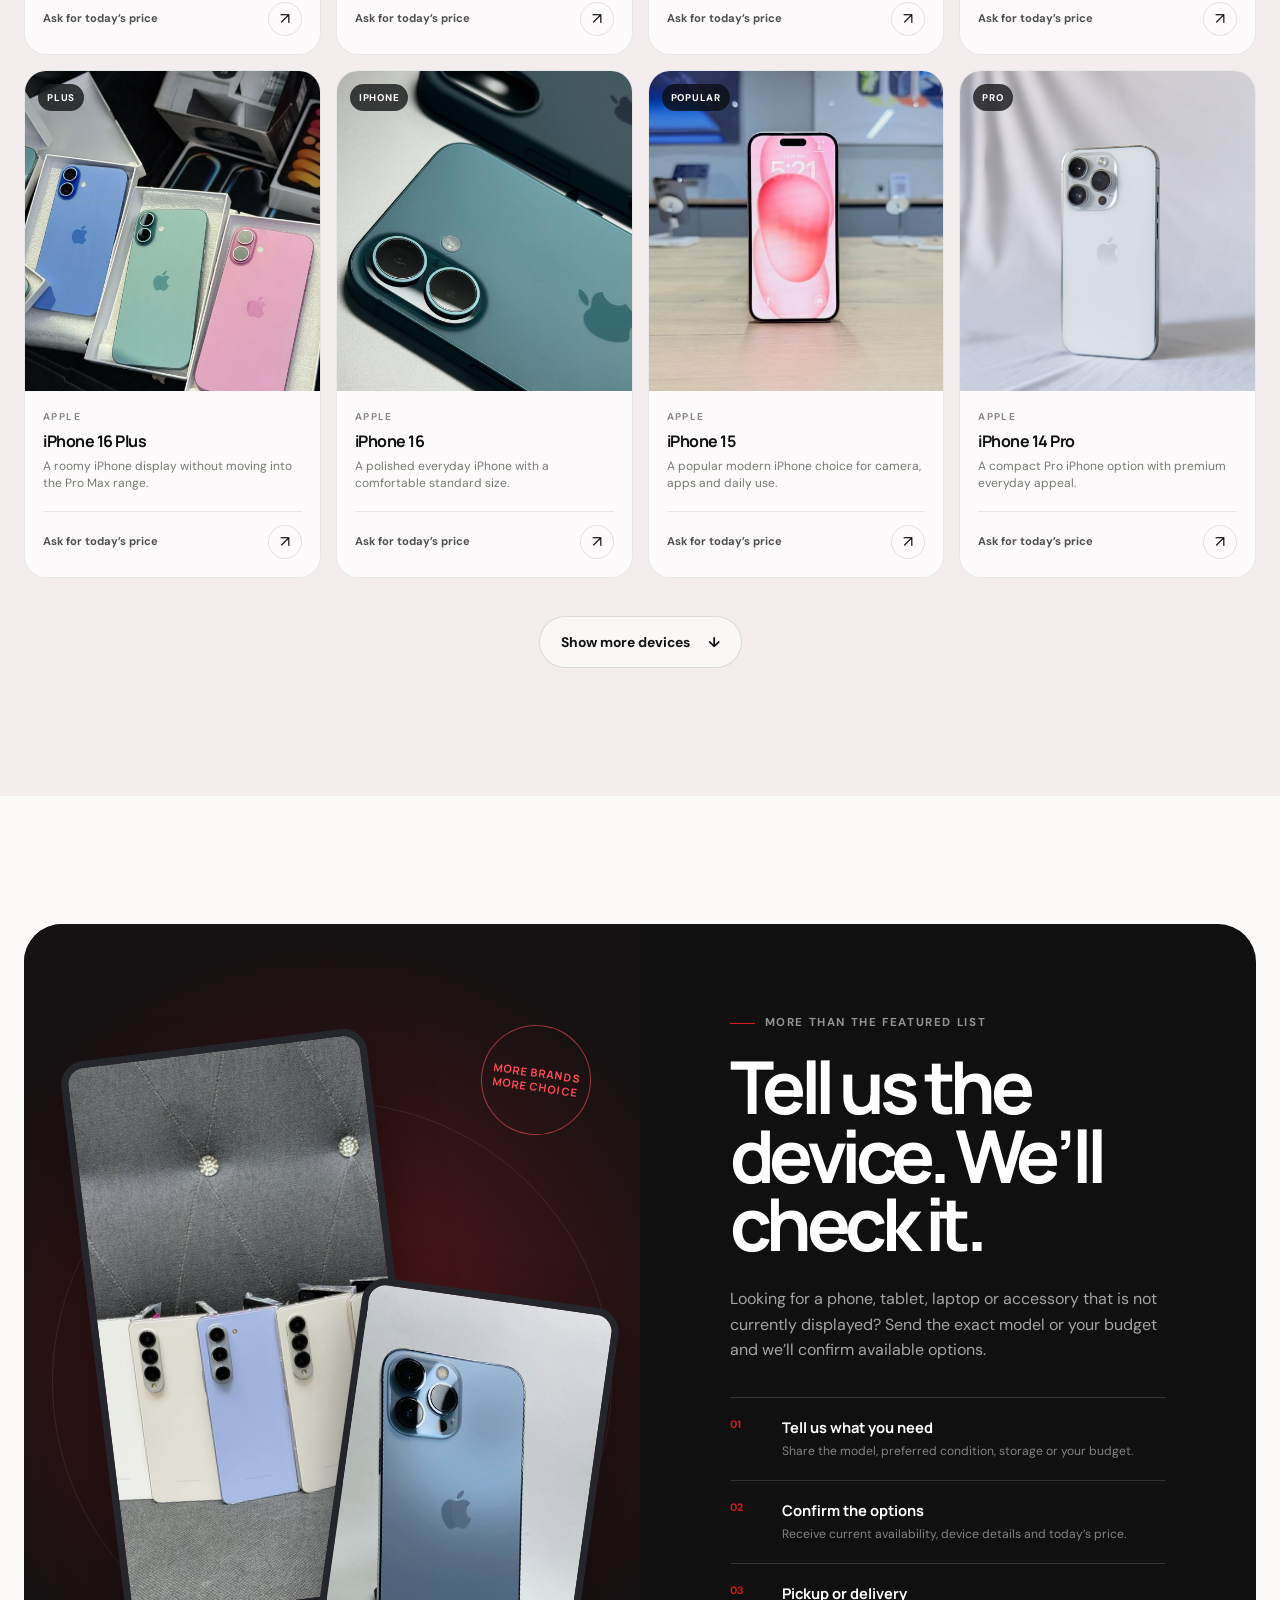
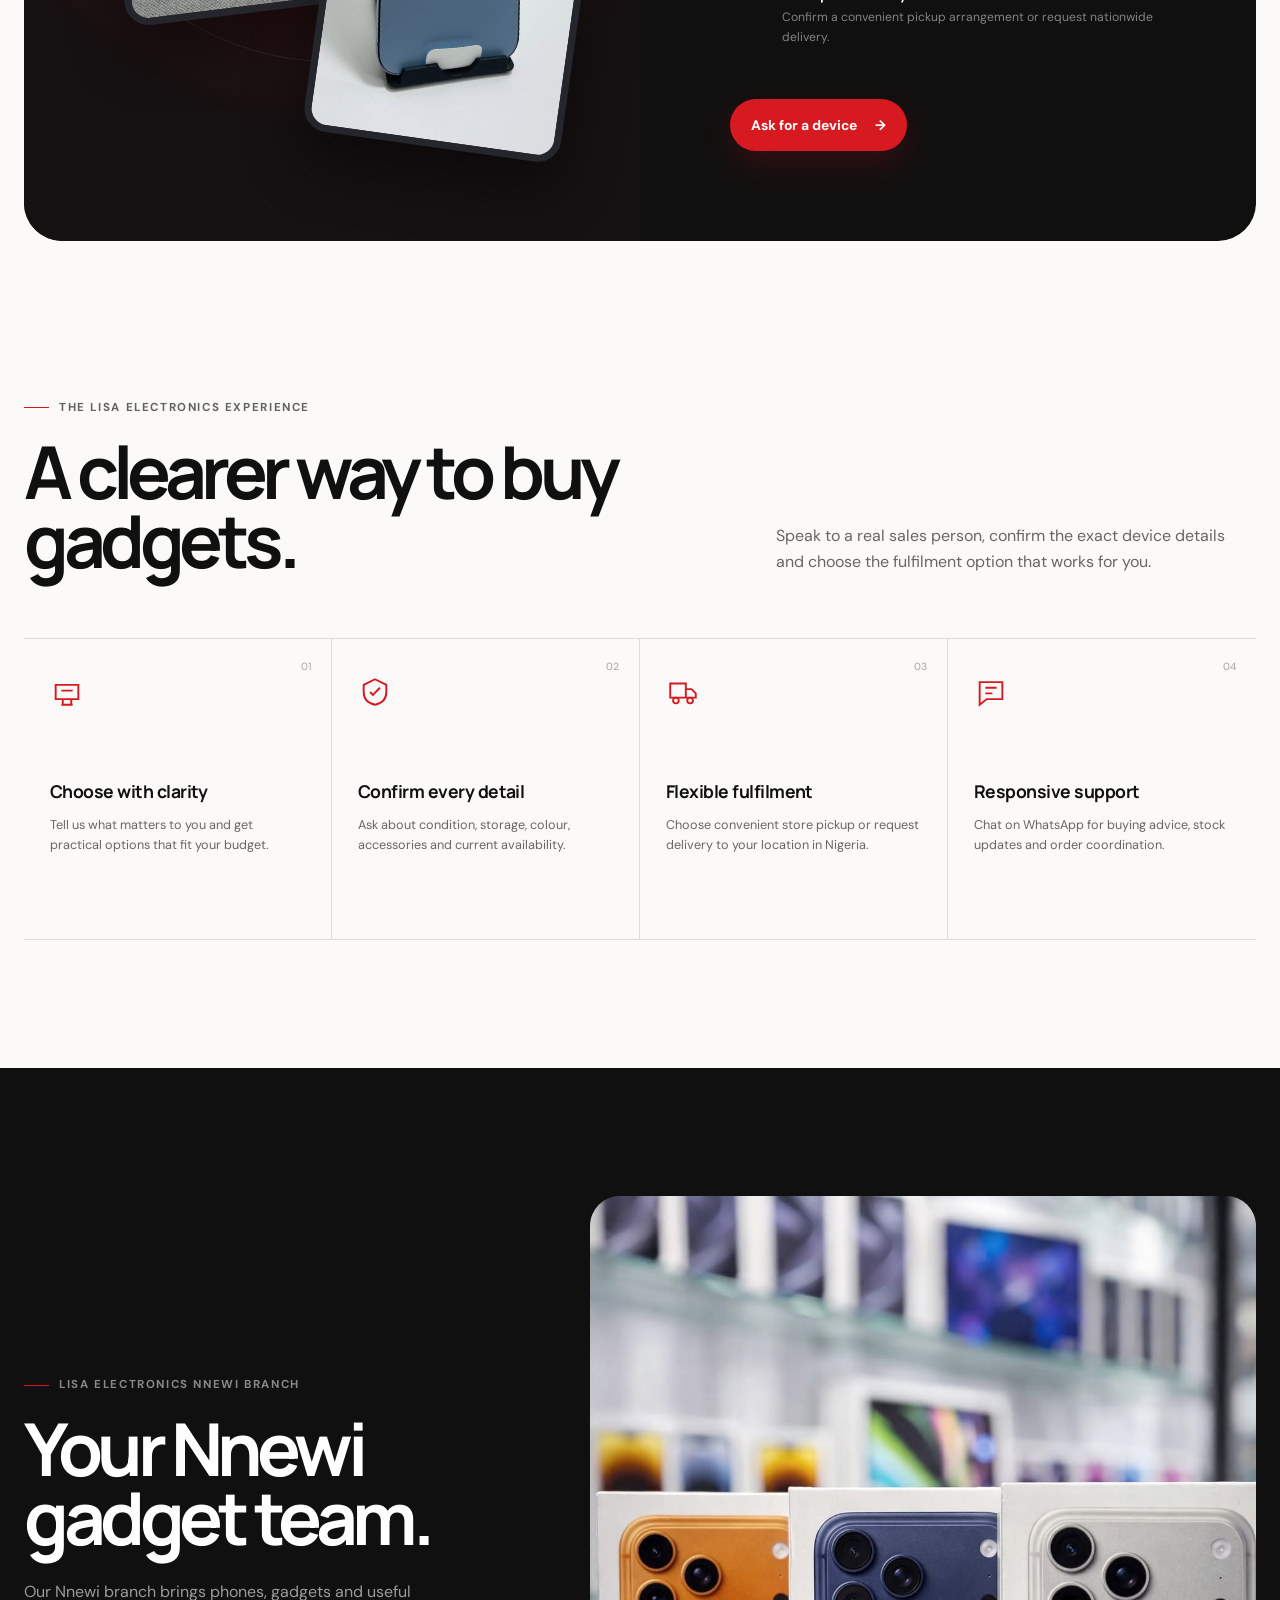
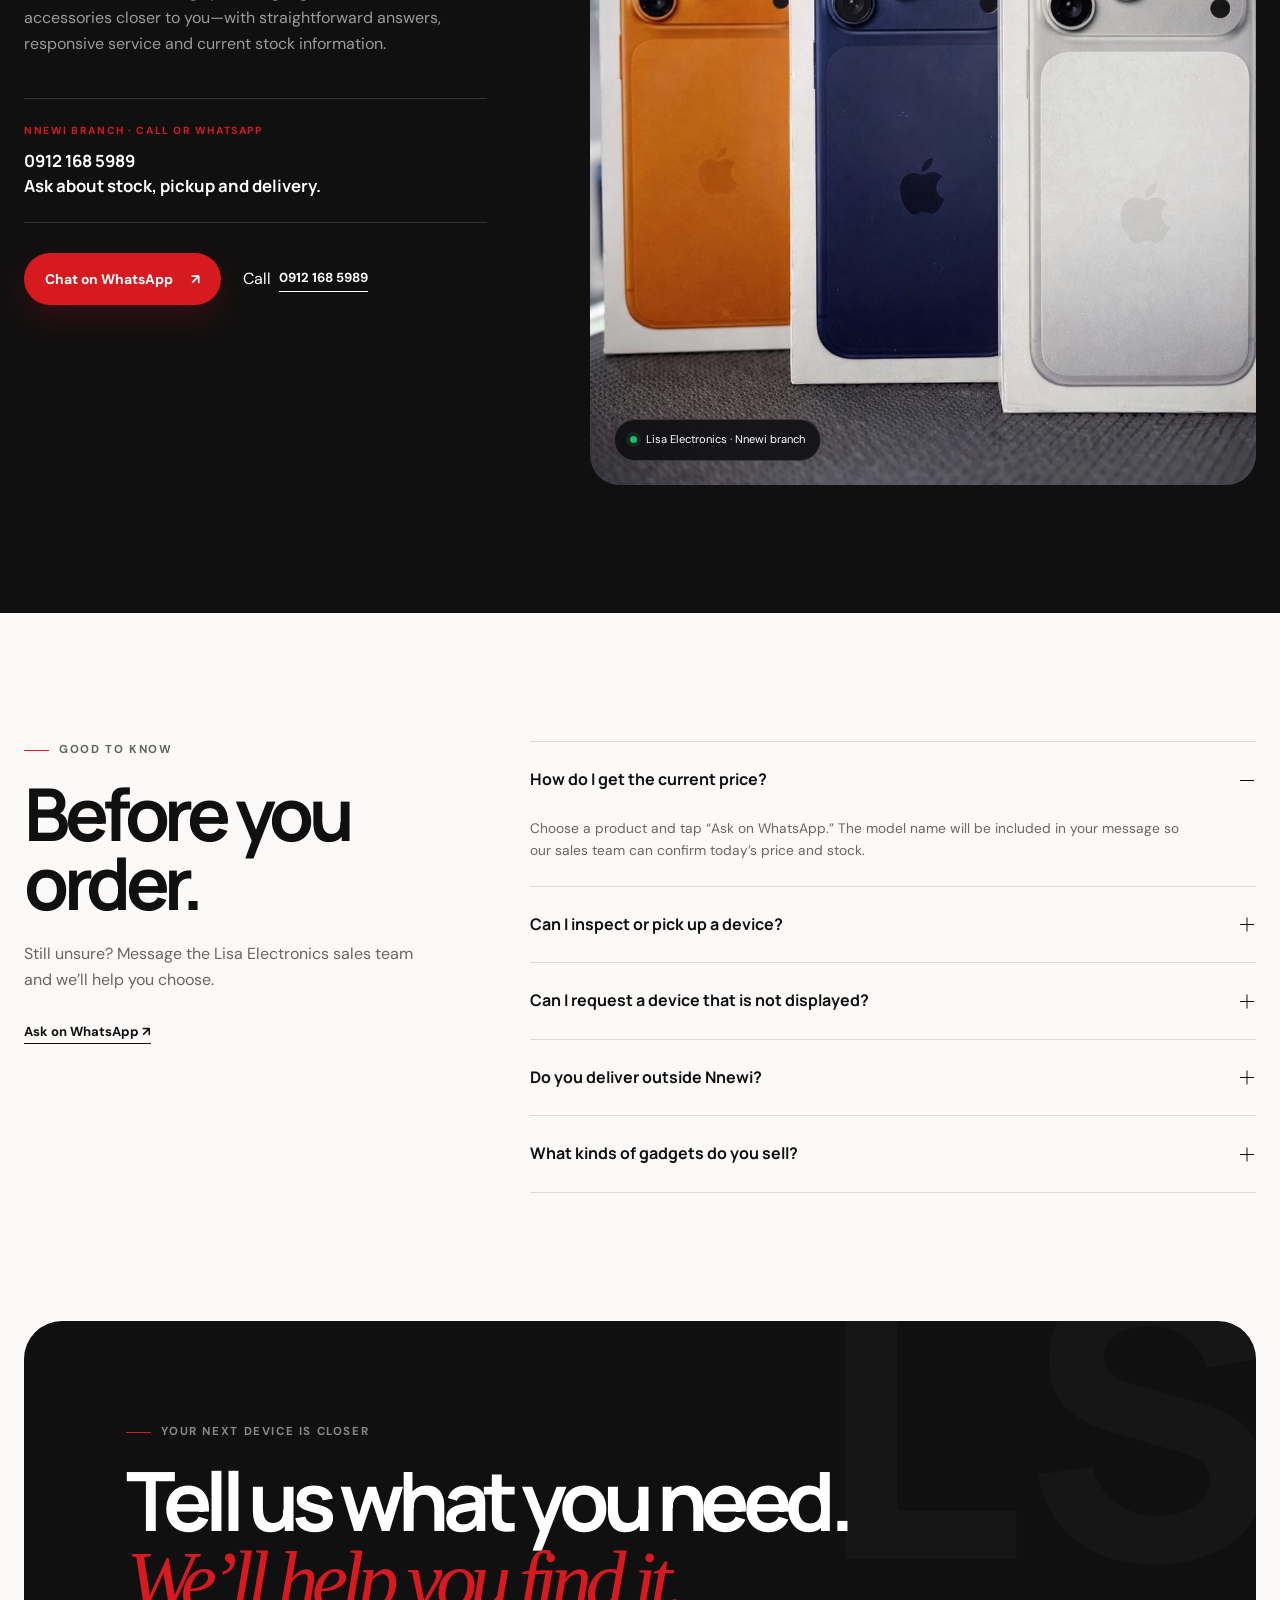
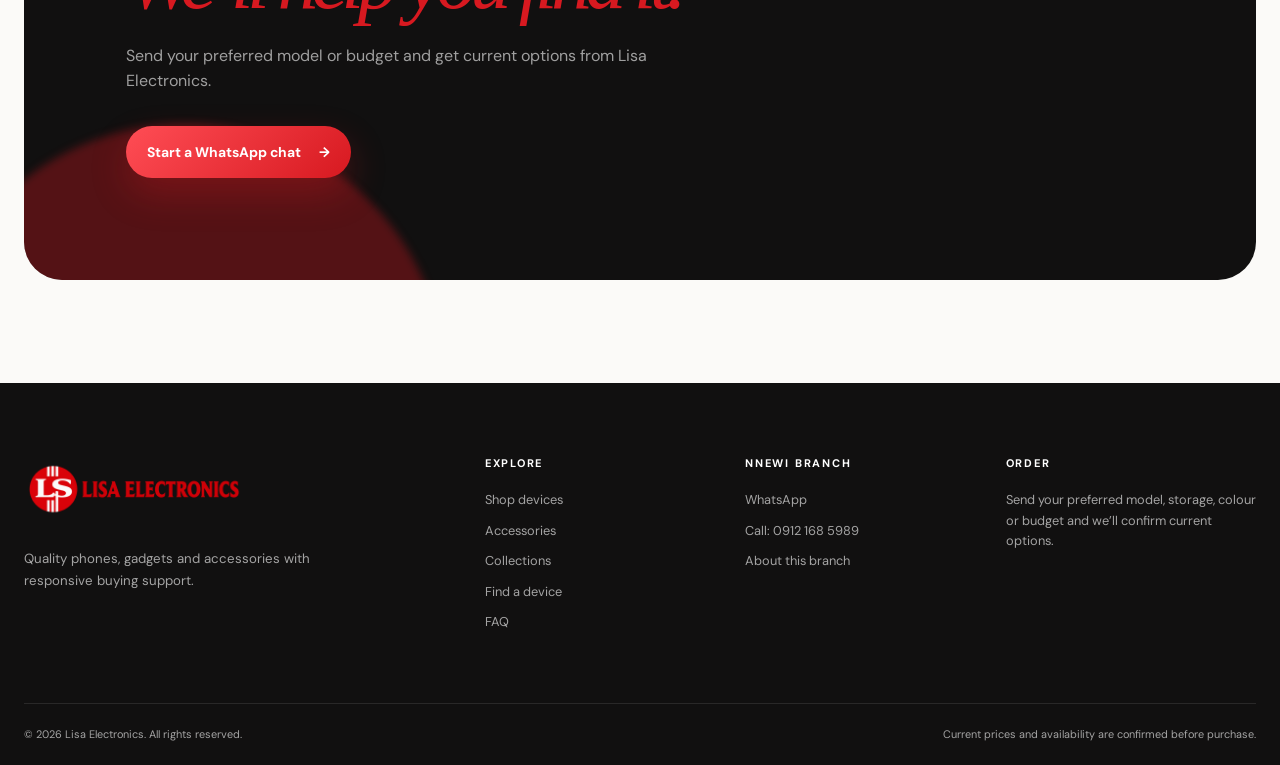
<file: nnewi.html>
<!DOCTYPE html>
<html lang="en">
<head>
  <meta charset="utf-8">
  <meta name="viewport" content="width=device-width, initial-scale=1">
  <meta name="description" content="Shop quality iPhones, Samsung phones, Google Pixel devices and accessories from the Lisa Electronics Nnewi branch, with helpful buying support and delivery across Nigeria.">
  <meta name="theme-color" content="#d71920">
  <meta property="og:title" content="Lisa Electronics Nnewi Branch | Phones, Gadgets &amp; Accessories">
  <meta property="og:description" content="Find the right phone for your budget, confirm current stock on WhatsApp and arrange pickup or delivery across Nigeria.">
  <meta property="og:type" content="website">
  <meta property="og:image" content="images/lisa-electronics-logo.png">
  <link rel="icon" href="images/lisa-electronics-logo.png" type="image/png">
  <title>Lisa Electronics Nnewi Branch | Phones, Gadgets &amp; Accessories</title>
  <link rel="preconnect" href="https://fonts.googleapis.com">
  <link rel="preconnect" href="https://fonts.gstatic.com" crossorigin>
  <link href="https://fonts.googleapis.com/css2?family=DM+Sans:wght@400;500;600;700&family=Manrope:wght@500;600;700;800&display=swap" rel="stylesheet">
  <link rel="stylesheet" href="style.css">
  <script src="script.js" defer></script>
</head>
<body data-branch="Nnewi" data-whatsapp="2349121685989">
  <a class="skip-link" href="#main">Skip to content</a>

  <section class="announcement" aria-label="Store announcement">
    <p>Nnewi branch <span></span> Quality phones &amp; gadgets <span></span> Delivery across Nigeria</p>
    <span class="announcement-calls"><a href="tel:+2349121685989">Call&nbsp;0912&nbsp;168&nbsp;5989 <span aria-hidden="true">↗</span></a></span>
  </section>

  <header class="site-header" id="top">
    <nav class="nav shell" aria-label="Primary navigation">
      <a class="brand" href="#top" aria-label="Lisa Electronics home">
        <span class="brand-mark"><img src="images/lisa-electronics-logo.png" alt="Lisa Electronics" width="900" height="300"></span>
      </a>

      <button class="menu-toggle" type="button" aria-expanded="false" aria-controls="navMenu" aria-label="Open navigation">
        <span></span><span></span>
      </button>

      <div class="nav-menu" id="navMenu">
        <a href="#shop">Shop</a>
        <a href="#accessories">Accessories</a>
        <a href="#collections">Collections</a>
        <a href="#sourcing">Find a device</a>
        <a href="#visit">About Lisa</a>
        <a href="#faq">FAQ</a>
      </div>

      <a class="header-cta" href="https://wa.me/2349121685989?text=Hello%20Lisa%20Electronics%20Nnewi%20branch%2C%20I%20want%20to%20order%20a%20gadget.%20Please%20share%20current%20options%20and%20prices." target="_blank" rel="noopener">
        <span class="status-dot" aria-hidden="true"></span> WhatsApp us
      </a>
    </nav>
  </header>

  <nav class="branch-tabs" aria-label="Choose a Lisa Electronics branch">
    <div class="branch-tabs-inner shell">
      <span class="branch-tabs-label">Our branches</span>
      <div class="branch-tab-list" role="list">
        <a class="branch-tab" href="index.html">Lagos</a>
        <a class="branch-tab" href="asaba.html">Asaba</a>
        <a class="branch-tab active" href="nnewi.html" aria-current="page">Nnewi</a>
      </div>
    </div>
  </nav>

  <main id="main">
    <section class="hero shell" aria-labelledby="hero-title">
      <div class="hero-copy reveal">
        <p class="kicker"><span></span> Lisa Electronics · Nnewi branch</p>
        <h1 id="hero-title">Upgrade with <em>confidence.</em></h1>
        <p class="hero-lead">From premium iPhones and Samsung flagships to Google Pixel, tablets, laptops and accessories—our Nnewi branch helps you find the right device for your needs and budget.</p>
        <div class="hero-actions">
          <a class="button button-primary" href="#shop">Explore devices <span aria-hidden="true">→</span></a>
          <a class="button button-secondary" href="https://wa.me/2349121685989?text=Hello%20Lisa%20Electronics%20Nnewi%20branch%2C%20help%20me%20choose%20the%20right%20device%20for%20my%20budget." target="_blank" rel="noopener">Get buying advice</a>
        </div>
        <div class="hero-trust" role="group" aria-label="Buying options">
          <div><svg viewBox="0 0 24 24" aria-hidden="true"><path d="m5 12 4 4L19 6"/></svg><span><strong>Direct support</strong>Chat before you buy</span></div>
          <div><svg viewBox="0 0 24 24" aria-hidden="true"><path d="M12 21s7-4.7 7-11a7 7 0 1 0-14 0c0 6.3 7 11 7 11Z"/><circle cx="12" cy="10" r="2.5"/></svg><span><strong>Nationwide</strong>Pickup or delivery</span></div>
        </div>
      </div>

      <div class="hero-showcase reveal" role="group" aria-label="Featured premium devices">
        <div class="hero-orbit orbit-one"></div>
        <div class="hero-orbit orbit-two"></div>
        <p class="showcase-label">THE LISA FLAGSHIP EDIT</p>
        <figure class="hero-product main-product">
          <img src="images/17promax-1.jpg" alt="Apple iPhone 17 Pro Max" fetchpriority="high">
          <figcaption><span>Apple</span><strong>iPhone 17 Pro Max</strong></figcaption>
        </figure>
        <figure class="hero-product mini-product mini-one">
          <img src="images/products/google-pixel-9-pro-fold.jpg" alt="Google Pixel 9 Pro Fold" fetchpriority="high">
          <figcaption><span>Google</span><strong>Pixel 9 Pro Fold</strong></figcaption>
        </figure>
        <figure class="hero-product mini-product mini-two">
          <img src="images/products/samsung-galaxy-s25-ultra-5g.jpeg" alt="Samsung Galaxy S25 Ultra with S Pen" fetchpriority="high">
          <figcaption><span>Samsung</span><strong>Galaxy S25 Ultra</strong></figcaption>
        </figure>
        <div class="availability-pill"><span></span> Ask for current stock</div>
      </div>
    </section>

    <section class="service-strip" aria-label="Lisa Electronics services">
      <div class="service-track">
        <span>IPHONE</span><b>✦</b><span>SAMSUNG</span><b>✦</b><span>GOOGLE PIXEL</span><b>✦</b><span>SMART WATCHES</span><b>✦</b><span>SPEAKERS</span><b>✦</b><span>EARBUDS &amp; HEADSETS</span><b>✦</b><span>NATIONWIDE DELIVERY</span><b>✦</b>
      </div>
    </section>

    <section class="collections section shell" id="collections" aria-labelledby="collections-title">
      <div class="section-head reveal">
        <div>
          <p class="kicker"><span></span> Curated collections</p>
          <h2 id="collections-title">Find your kind of upgrade.</h2>
        </div>
        <p>From powerful Ultra devices to pocket-friendly classics, browse by the way you use your phone.</p>
      </div>

      <div class="collection-grid">
        <article class="collection-card collection-dark reveal" data-brand="Apple">
          <div class="collection-copy">
            <p>Every generation</p>
            <h3>The iPhone Edit</h3>
            <button type="button">Shop all iPhones <span aria-hidden="true">↗</span></button>
          </div>
          <img src="images/17promax-1.jpg" alt="Apple iPhone collection" loading="lazy">
        </article>
        <article class="collection-card collection-light reveal" data-collection="Foldable">
          <div class="collection-copy">
            <p>Open new possibilities</p>
            <h3>Foldables</h3>
            <button type="button">Explore foldables <span aria-hidden="true">↗</span></button>
          </div>
          <img src="images/products/samsung-galaxy-z-fold-6.jpeg" alt="Samsung Galaxy Z Fold 6 foldable phone" loading="lazy">
        </article>
        <article class="collection-card collection-accent reveal" data-brand="Google">
          <div class="collection-copy">
            <p>Smart, clean, capable</p>
            <h3>Google Pixel</h3>
            <button type="button">View Pixel devices <span aria-hidden="true">↗</span></button>
          </div>
          <img src="images/products/google-pixel-6a.webp" alt="Google Pixel 6a phones" loading="lazy">
        </article>
      </div>
    </section>

    <section class="accessories section shell" id="accessories" aria-labelledby="accessories-title">
      <div class="section-head reveal">
        <div>
          <p class="kicker"><span></span> Audio, wearables &amp; everyday tech</p>
          <h2 id="accessories-title">Complete your setup.</h2>
        </div>
        <p>Shop the extras that make your devices more useful. Choose a category and ask your nearest Lisa Electronics branch for current models, colours and prices.</p>
      </div>

      <div class="accessories-feature reveal">
        <figure class="accessories-visual">
          <img src="images/accessories-collection.webp" alt="Bluetooth speaker, smart watches, wireless earbuds and headphones" loading="lazy">
          <figcaption>Popular accessories · Stock confirmed before purchase</figcaption>
        </figure>
        <div class="accessories-copy">
          <p class="kicker light"><span></span> One message, more options</p>
          <h3>Tell us what you need—or just share your budget.</h3>
          <p>We’ll show you the available options at this branch and help you choose the right fit for your phone, lifestyle and budget.</p>
          <a class="button button-gold" href="#" data-accessory="accessories for my device and budget" target="_blank" rel="noopener">Get accessory recommendations <span aria-hidden="true">→</span></a>
        </div>
      </div>

      <div class="accessory-grid" aria-label="Accessory categories">
        <a class="accessory-card reveal" href="#" data-accessory="JBL and Bluetooth speakers" target="_blank" rel="noopener">
          <div class="accessory-media"><img src="images/accessories/jbl-flip-6.webp" alt="JBL Flip 6 portable speaker" loading="lazy"><span class="accessory-brand">JBL</span><span class="accessory-number">01</span></div>
          <div class="accessory-body"><p>Portable audio</p><h3>JBL Speakers</h3><span class="accessory-description">Portable speakers for home, travel and outdoor listening.</span><span class="accessory-link">Ask on WhatsApp <b aria-hidden="true">↗</b></span></div>
        </a>
        <a class="accessory-card reveal" href="#" data-accessory="Zealot Bluetooth speakers" target="_blank" rel="noopener">
          <div class="accessory-media"><img src="images/accessories/zealot-s67.webp" alt="Zealot S67 portable Bluetooth speaker" loading="lazy"><span class="accessory-brand">Zealot</span><span class="accessory-number">02</span></div>
          <div class="accessory-body"><p>Big sound</p><h3>Zealot Speakers</h3><span class="accessory-description">Portable and high-power speaker options for bigger sound.</span><span class="accessory-link">Ask on WhatsApp <b aria-hidden="true">↗</b></span></div>
        </a>
        <a class="accessory-card reveal" href="#" data-accessory="Apple smart watches" target="_blank" rel="noopener">
          <div class="accessory-media"><img src="images/accessories/apple-watch.webp" alt="Apple Watch" loading="lazy"><span class="accessory-brand">Apple</span><span class="accessory-number">03</span></div>
          <div class="accessory-body"><p>Apple wearables</p><h3>Apple Watch</h3><span class="accessory-description">Smartwatches, straps and charging accessories for iPhone users.</span><span class="accessory-link">Ask on WhatsApp <b aria-hidden="true">↗</b></span></div>
        </a>
        <a class="accessory-card reveal" href="#" data-accessory="Samsung Galaxy smart watches" target="_blank" rel="noopener">
          <div class="accessory-media"><img src="images/accessories/galaxy-watch.webp" alt="Samsung Galaxy Watch" loading="lazy"><span class="accessory-brand">Samsung</span><span class="accessory-number">04</span></div>
          <div class="accessory-body"><p>Samsung wearables</p><h3>Galaxy Watch</h3><span class="accessory-description">Samsung wearables for fitness, calls and everyday use.</span><span class="accessory-link">Ask on WhatsApp <b aria-hidden="true">↗</b></span></div>
        </a>
        <a class="accessory-card reveal" href="#" data-accessory="AirPods and wireless earbuds" target="_blank" rel="noopener">
          <div class="accessory-media"><img src="images/accessories/airpods-pro.webp" alt="Apple AirPods Pro" loading="lazy"><span class="accessory-brand">Apple</span><span class="accessory-number">05</span></div>
          <div class="accessory-body"><p>Compact audio</p><h3>AirPods &amp; Earbuds</h3><span class="accessory-description">Wireless earbuds for music, calls and daily carry.</span><span class="accessory-link">Ask on WhatsApp <b aria-hidden="true">↗</b></span></div>
        </a>
        <a class="accessory-card reveal" href="#" data-accessory="wireless headsets and headphones" target="_blank" rel="noopener">
          <div class="accessory-media"><img src="images/accessories/jbl-headphones.webp" alt="JBL wireless headphones" loading="lazy"><span class="accessory-brand">JBL</span><span class="accessory-number">06</span></div>
          <div class="accessory-body"><p>Personal audio</p><h3>Headsets &amp; Headphones</h3><span class="accessory-description">Over-ear and on-ear options for music, work and gaming.</span><span class="accessory-link">Ask on WhatsApp <b aria-hidden="true">↗</b></span></div>
        </a>
        <a class="accessory-card reveal" href="#" data-accessory="power banks and portable chargers" target="_blank" rel="noopener">
          <div class="accessory-media"><img src="images/accessories/anker-power-bank.webp" alt="Anker portable power bank" loading="lazy"><span class="accessory-brand">Power</span><span class="accessory-number">07</span></div>
          <div class="accessory-body"><p>Portable charging</p><h3>Power Banks</h3><span class="accessory-description">Reliable portable charging for phones, tablets and more.</span><span class="accessory-link">Ask on WhatsApp <b aria-hidden="true">↗</b></span></div>
        </a>
        <a class="accessory-card reveal" href="#" data-accessory="chargers, cables and adapters" target="_blank" rel="noopener">
          <div class="accessory-media"><img src="images/accessories/anker-cable.webp" alt="Anker charging cable" loading="lazy"><span class="accessory-brand">Essentials</span><span class="accessory-number">08</span></div>
          <div class="accessory-body"><p>Power essentials</p><h3>Chargers &amp; Cables</h3><span class="accessory-description">Wall chargers, fast cables, adapters and everyday power essentials.</span><span class="accessory-link">Ask on WhatsApp <b aria-hidden="true">↗</b></span></div>
        </a>
      </div>
    </section>


    <section class="shop section" id="shop" aria-labelledby="shop-title">
      <div class="shell">
        <div class="section-head shop-head reveal">
          <div>
            <p class="kicker"><span></span> Shop devices</p>
            <h2 id="shop-title">Choose your next device.</h2>
          </div>
          <p>Prices and stock move quickly. Pick a model and WhatsApp us for today’s price, condition and available storage.</p>
        </div>

        <div class="catalog-toolbar reveal">
          <div class="filter-tabs" id="filterTabs" role="group" aria-label="Filter products by brand">
            <button class="filter active" type="button" data-filter="All">All devices</button>
            <button class="filter" type="button" data-filter="Samsung">Samsung</button>
            <button class="filter" type="button" data-filter="Google">Google Pixel</button>
            <button class="filter" type="button" data-filter="Apple">Apple</button>
            <button class="filter" type="button" data-filter="Foldable">Foldables</button>
          </div>
          <label class="catalog-search">
            <span class="sr-only">Search devices</span>
            <svg viewBox="0 0 24 24" aria-hidden="true"><circle cx="11" cy="11" r="7"/><path d="m20 20-4-4"/></svg>
            <input id="searchInput" type="search" placeholder="Search a device" autocomplete="off">
          </label>
        </div>

        <div class="catalog-meta">
          <p id="resultsCount" aria-live="polite">Loading devices…</p>
          <span>Tap any device to see details</span>
        </div>

        <div class="product-grid" id="productGrid"></div>

        <div class="load-more-wrap">
          <button class="button button-secondary" id="loadMore" type="button">Show more devices <span aria-hidden="true">↓</span></button>
        </div>
      </div>
    </section>

    <section class="sourcing section shell" id="sourcing" aria-labelledby="sourcing-title">
      <div class="sourcing-panel reveal">
        <div class="sourcing-visual">
          <div class="sourcing-image image-a"><img src="images/products/samsung-galaxy-z-fold-5.jpeg" alt="Samsung Galaxy Z Fold 5 selection" loading="lazy"></div>
          <div class="sourcing-image image-b"><img src="images/13promax-1.jpeg" alt="iPhone 13 Pro Max selection" loading="lazy"></div>
          <span class="sourcing-stamp">MORE BRANDS<br>MORE CHOICE</span>
        </div>
        <div class="sourcing-copy">
          <p class="kicker"><span></span> More than the featured list</p>
          <h2 id="sourcing-title">Tell us the device. We’ll check it.</h2>
          <p>Looking for a phone, tablet, laptop or accessory that is not currently displayed? Send the exact model or your budget and we’ll confirm available options.</p>
          <ul>
            <li><span>01</span><div><strong>Tell us what you need</strong><p>Share the model, preferred condition, storage or your budget.</p></div></li>
            <li><span>02</span><div><strong>Confirm the options</strong><p>Receive current availability, device details and today’s price.</p></div></li>
            <li><span>03</span><div><strong>Pickup or delivery</strong><p>Confirm a convenient pickup arrangement or request nationwide delivery.</p></div></li>
          </ul>
          <a class="button button-primary" href="https://wa.me/2349121685989?text=Hello%20Lisa%20Electronics%20Nnewi%20branch%2C%20I%20am%20looking%20for%20this%20device%3A%20____.%20My%20preferred%20storage%20or%20budget%20is%3A%20____." target="_blank" rel="noopener">Ask for a device <span aria-hidden="true">→</span></a>
        </div>
      </div>
    </section>

    <section class="promise section shell" aria-labelledby="promise-title">
      <div class="section-head reveal">
        <div>
          <p class="kicker"><span></span> The Lisa Electronics experience</p>
          <h2 id="promise-title">A clearer way to buy gadgets.</h2>
        </div>
        <p>Speak to a real sales person, confirm the exact device details and choose the fulfilment option that works for you.</p>
      </div>
      <div class="promise-grid">
        <article class="reveal"><span>01</span><svg viewBox="0 0 24 24" aria-hidden="true"><path d="M4 7h16v10H4z"/><path d="M8 21h8M9 17v4m6-4v4M8 11h8"/></svg><h3>Choose with clarity</h3><p>Tell us what matters to you and get practical options that fit your budget.</p></article>
        <article class="reveal"><span>02</span><svg viewBox="0 0 24 24" aria-hidden="true"><path d="m12 3 8 4v5c0 5-3.4 8-8 9-4.6-1-8-4-8-9V7z"/><path d="m8.5 12 2 2 5-5"/></svg><h3>Confirm every detail</h3><p>Ask about condition, storage, colour, accessories and current availability.</p></article>
        <article class="reveal"><span>03</span><svg viewBox="0 0 24 24" aria-hidden="true"><path d="M3 6h11v10H3zM14 10h4l3 3v3h-7z"/><circle cx="7" cy="18" r="2"/><circle cx="17" cy="18" r="2"/></svg><h3>Flexible fulfilment</h3><p>Choose convenient store pickup or request delivery to your location in Nigeria.</p></article>
        <article class="reveal"><span>04</span><svg viewBox="0 0 24 24" aria-hidden="true"><path d="M4 5h16v12H9l-5 4z"/><path d="M8 9h8M8 13h5"/></svg><h3>Responsive support</h3><p>Chat on WhatsApp for buying advice, stock updates and order coordination.</p></article>
      </div>
    </section>

    <section class="visit section" id="visit" aria-labelledby="visit-title">
      <div class="visit-grid shell">
        <div class="visit-copy reveal">
          <p class="kicker"><span></span> Lisa Electronics Nnewi branch</p>
          <h2 id="visit-title">Your Nnewi gadget team.</h2>
          <p>Our Nnewi branch brings phones, gadgets and useful accessories closer to you—with straightforward answers, responsive service and current stock information.</p>
          <address>
            <span>NNEWI BRANCH · CALL OR WHATSAPP</span>
            <strong>0912 168 5989<br>Ask about stock, pickup and delivery.</strong>
          </address>
          <div class="visit-actions">
            <a class="button button-primary" href="https://wa.me/2349121685989?text=Hello%20Lisa%20Electronics%20Nnewi%20branch%2C%20I%20would%20like%20to%20ask%20about%20your%20available%20devices." target="_blank" rel="noopener">Chat on WhatsApp <span aria-hidden="true">↗</span></a>
            <span class="visit-call-lines">Call <a class="text-link" href="tel:+2349121685989">0912&nbsp;168&nbsp;5989</a></span>
          </div>
        </div>
        <figure class="store-figure reveal">
          <img src="images/brand17.jpg" alt="Premium phones available from Lisa Electronics" loading="lazy">
          <figcaption><span class="status-dot"></span> Lisa Electronics · Nnewi branch</figcaption>
        </figure>
      </div>
    </section>

    <section class="faq section shell" id="faq" aria-labelledby="faq-title">
      <div class="faq-intro reveal">
        <p class="kicker"><span></span> Good to know</p>
        <h2 id="faq-title">Before you order.</h2>
        <p>Still unsure? Message the Lisa Electronics sales team and we’ll help you choose.</p>
        <a class="text-link" href="https://wa.me/2349121685989?text=Hello%20Lisa%20Electronics%20Nnewi%20branch%2C%20I%20have%20a%20question%20before%20I%20order." target="_blank" rel="noopener">Ask on WhatsApp <span aria-hidden="true">↗</span></a>
      </div>
      <div class="faq-list reveal">
        <details open><summary>How do I get the current price?<span></span></summary><p>Choose a product and tap “Ask on WhatsApp.” The model name will be included in your message so our sales team can confirm today’s price and stock.</p></details>
        <details><summary>Can I inspect or pick up a device?<span></span></summary><p>Message or call us to confirm the available device and the current pickup arrangement before you set out.</p></details>
        <details><summary>Can I request a device that is not displayed?<span></span></summary><p>Yes. Send the exact model or your budget on WhatsApp and the team will confirm currently available options.</p></details>
        <details><summary>Do you deliver outside Nnewi?<span></span></summary><p>Delivery options are available across Nigeria. Confirm the destination and delivery arrangement with our sales team before payment.</p></details>
        <details><summary>What kinds of gadgets do you sell?<span></span></summary><p>Lisa Electronics supplies phones, foldables, tablets, laptops and useful accessories across several popular brands.</p></details>
      </div>
    </section>

    <section class="final-cta shell reveal" aria-labelledby="cta-title">
      <div class="cta-glow"></div>
      <p class="kicker light"><span></span> Your next device is closer</p>
      <h2 id="cta-title">Tell us what you need.<br><em>We’ll help you find it.</em></h2>
      <p>Send your preferred model or budget and get current options from Lisa Electronics.</p>
      <a class="button button-gold" href="https://wa.me/2349121685989?text=Hello%20Lisa%20Electronics%20Nnewi%20branch%2C%20my%20budget%20is%20____%20and%20I%20need%20a%20device%20for%20____.%20What%20do%20you%20recommend%3F" target="_blank" rel="noopener">Start a WhatsApp chat <span aria-hidden="true">→</span></a>
    </section>
  </main>

  <footer class="site-footer">
    <div class="footer-main shell">
      <div class="footer-brand">
        <a class="brand" href="#top" aria-label="Lisa Electronics home"><span class="brand-mark"><img src="images/lisa-electronics-logo.png" alt="Lisa Electronics" width="900" height="300"></span></a>
        <p>Quality phones, gadgets and accessories with responsive buying support.</p>
      </div>
      <div class="footer-column"><h3>Explore</h3><a href="#shop">Shop devices</a><a href="#accessories">Accessories</a><a href="#collections">Collections</a><a href="#sourcing">Find a device</a><a href="#faq">FAQ</a></div>
      <div class="footer-column"><h3>Nnewi branch</h3><a href="https://wa.me/2349121685989" target="_blank" rel="noopener">WhatsApp</a><a href="tel:+2349121685989">Call:&nbsp;0912&nbsp;168&nbsp;5989</a><a href="#visit">About this branch</a></div>
      <div class="footer-column footer-address"><h3>Order</h3><p>Send your preferred model, storage, colour or budget and we’ll confirm current options.</p></div>
    </div>
    <div class="footer-bottom shell"><p>© <span id="year"></span> Lisa Electronics. All rights reserved.</p><p>Current prices and availability are confirmed before purchase.</p></div>
  </footer>

  <a class="whatsapp-float" href="https://wa.me/2349121685989?text=Hello%20Lisa%20Electronics%20Nnewi%20branch%2C%20I%20want%20to%20make%20an%20enquiry." target="_blank" rel="noopener" aria-label="Chat with the Lisa Electronics Nnewi branch on WhatsApp">
    <svg viewBox="0 0 32 32" aria-hidden="true"><path d="M27.3 4.6A15.2 15.2 0 0 0 3.4 22.9L1.3 30.7l8-2.1A15.2 15.2 0 0 0 27.3 4.6Zm-11 23.2c-2.4 0-4.7-.7-6.7-1.8l-.5-.3-4.8 1.3 1.3-4.7-.3-.5A12.6 12.6 0 1 1 16.3 27.8Zm6.9-9.4c-.4-.2-2.2-1.1-2.5-1.2-.3-.1-.6-.2-.8.2l-1.1 1.3c-.2.3-.4.3-.8.1-2.1-1-3.5-1.9-4.9-4.3-.4-.6.4-.6 1.1-2 .1-.3.1-.5 0-.7l-1.1-2.7c-.3-.7-.6-.6-.8-.6h-.7c-.3 0-.7.1-1 .5-.3.4-1.3 1.3-1.3 3.2 0 1.9 1.4 3.7 1.6 4 .2.3 2.7 4.1 6.5 5.8 2.4 1 3.3 1.1 4.5.9 1.3-.2 2.2-1.3 2.5-2.6.3-1.3.3-2.4.2-2.6-.1-.2-.4-.3-.8-.5Z"/></svg>
    <span>Chat with us</span>
  </a>

  <div class="mobile-order-bar">
    <a href="tel:+2349121685989">Call&nbsp;Nnewi</a>
    <a href="https://wa.me/2349121685989?text=Hello%20Lisa%20Electronics%20Nnewi%20branch%2C%20I%20want%20to%20order%20a%20gadget." target="_blank" rel="noopener">Order on WhatsApp</a>
  </div>

  <dialog class="product-dialog" id="productDialog" aria-labelledby="dialogTitle">
    <button class="dialog-close" type="button" aria-label="Close product details">×</button>
    <div class="dialog-grid">
      <div class="dialog-image"><img id="dialogImage" src="images/products/samsung-galaxy-z-fold-7.jpeg" alt="Selected product"></div>
      <div class="dialog-copy">
        <p class="dialog-brand" id="dialogBrand"></p>
        <h2 id="dialogTitle">Product details</h2>
        <p id="dialogDescription"></p>
        <div class="dialog-points"><span>✓ Current stock confirmed on WhatsApp</span><span>✓ Pickup or delivery options</span><span>✓ Multiple brands and device categories available</span></div>
        <p class="dialog-price">Ask for today’s price</p>
        <a class="button button-primary" id="dialogWhatsApp" href="#" target="_blank" rel="noopener">Ask on WhatsApp <span aria-hidden="true">→</span></a>
      </div>
    </div>
  </dialog>
</body>
</html>
</file>
<file: style.css>
:root {
  --ink: #101010;
  --ink-2: #1d1112;
  --paper: #fbfaf8;
  --paper-2: #f3eeed;
  --white: #fff;
  --gold: #d71920;
  --gold-light: #ff4d55;
  --green: #20b96b;
  --muted: #696564;
  --line: rgba(10, 11, 13, .13);
  --dark-line: rgba(255, 255, 255, .14);
  --shadow: 0 28px 80px rgba(0, 0, 0, .16);
  --radius: 28px;
  --font-display: "Manrope", "Arial Black", sans-serif;
  --font-body: "DM Sans", Arial, sans-serif;
}

*, *::before, *::after { box-sizing: border-box; }
html { scroll-behavior: smooth; scroll-padding-top: 96px; }
body {
  margin: 0;
  overflow-x: hidden;
  color: var(--ink);
  background: var(--paper);
  font-family: var(--font-body);
  line-height: 1.6;
  -webkit-font-smoothing: antialiased;
}
body.menu-open { overflow: hidden; }
img { display: block; max-width: 100%; }
a { color: inherit; text-decoration: none; }
button, input { font: inherit; }
button { color: inherit; }
p, h1, h2, h3 { margin-top: 0; }
::selection { color: var(--white); background: var(--gold); }
.shell { width: min(1280px, calc(100% - 48px)); margin-inline: auto; }
.section { padding-block: clamp(84px, 10vw, 144px); }
.sr-only { position: absolute; width: 1px; height: 1px; padding: 0; margin: -1px; overflow: hidden; clip: rect(0, 0, 0, 0); white-space: nowrap; border: 0; }
.skip-link { position: fixed; top: 10px; left: 10px; z-index: 200; padding: 10px 16px; color: #fff; background: var(--ink); transform: translateY(-140%); }
.skip-link:focus { transform: none; }

.announcement {
  min-height: 38px;
  padding: 7px 24px;
  display: flex;
  align-items: center;
  justify-content: center;
  gap: 36px;
  color: rgba(255,255,255,.72);
  background: #b80f18;
  font-size: .72rem;
  font-weight: 600;
  letter-spacing: .09em;
  text-transform: uppercase;
}
.announcement p { margin: 0; }
.announcement p span { display: inline-block; width: 3px; height: 3px; margin: 3px 13px; border-radius: 50%; background: var(--gold); }
.announcement-calls { display: inline-flex; align-items: center; gap: 14px; white-space: nowrap; }
.announcement a { color: var(--white); }
.announcement a:hover { color: var(--gold-light); }

.site-header {
  position: sticky;
  top: 0;
  z-index: 100;
  border-bottom: 1px solid rgba(10,11,13,.08);
  background: rgba(251, 250, 248, .9);
  backdrop-filter: blur(18px);
  -webkit-backdrop-filter: blur(18px);
}
.nav { min-height: 82px; display: flex; align-items: center; justify-content: space-between; gap: 30px; }
.brand { display: inline-flex; align-items: center; gap: 12px; flex: 0 0 auto; }
.brand-mark {
  width: 220px;
  height: 64px;
  padding: 0;
  display: grid;
  place-items: center;
  overflow: hidden;
  border: 0;
  border-radius: 0;
  background: transparent;
  box-shadow: none;
}
.brand-mark img {
  width: 100%;
  height: 100%;
  object-fit: contain;
}
.nav-menu { display: flex; align-items: center; gap: 30px; }
.nav-menu a { position: relative; color: #3f4142; font-size: .88rem; font-weight: 600; }
.nav-menu a::after { content: ""; position: absolute; left: 0; right: 100%; bottom: -7px; height: 1px; background: var(--ink); transition: right .25s ease; }
.nav-menu a:hover::after { right: 0; }
.header-cta {
  min-height: 45px;
  padding: 10px 18px;
  display: inline-flex;
  align-items: center;
  gap: 9px;
  border: 1px solid var(--line);
  border-radius: 999px;
  background: rgba(255,255,255,.6);
  font-size: .84rem;
  font-weight: 700;
  transition: background .25s ease, color .25s ease, transform .25s ease;
}
.header-cta:hover { color: var(--white); background: var(--gold); transform: translateY(-2px); }
.status-dot { width: 7px; height: 7px; flex: 0 0 auto; border-radius: 50%; background: var(--green); box-shadow: 0 0 0 4px rgba(32,185,107,.13); }
.menu-toggle { display: none; width: 46px; height: 46px; padding: 0; border: 1px solid var(--line); border-radius: 50%; background: transparent; }
.menu-toggle span { display: block; width: 20px; height: 1.5px; margin: 5px auto; background: var(--ink); transition: transform .25s ease; }

.branch-tabs { border-bottom: 1px solid rgba(10,11,13,.08); background: #fff; }
.branch-tabs-inner { min-height: 58px; display: flex; align-items: center; justify-content: center; gap: 22px; }
.branch-tabs-label { color: var(--muted); font-size: .67rem; font-weight: 700; letter-spacing: .13em; text-transform: uppercase; }
.branch-tab-list { padding: 4px; display: inline-flex; align-items: center; gap: 4px; border: 1px solid var(--line); border-radius: 999px; background: var(--paper-2); }
.branch-tab { min-width: 92px; padding: 8px 16px; border-radius: 999px; color: #555; font-size: .76rem; font-weight: 700; text-align: center; transition: color .2s ease, background .2s ease, box-shadow .2s ease; }
.branch-tab:hover { color: var(--ink); background: rgba(255,255,255,.7); }
.branch-tab.active { color: #fff; background: var(--gold); box-shadow: 0 6px 18px rgba(215,25,32,.2); }

.hero {
  min-height: calc(100vh - 120px);
  padding-block: clamp(54px, 7.5vw, 96px);
  display: grid;
  grid-template-columns: minmax(0, .9fr) minmax(480px, 1.1fr);
  align-items: center;
  gap: clamp(42px, 6vw, 100px);
}
.hero-copy { padding-block: 24px; }
.kicker { margin-bottom: 20px; display: flex; align-items: center; gap: 10px; color: #62635f; font-size: .72rem; font-weight: 700; letter-spacing: .14em; text-transform: uppercase; }
.kicker > span { width: 25px; height: 1px; background: var(--gold); }
.hero h1 {
  max-width: 760px;
  margin-bottom: 30px;
  font-family: var(--font-display);
  font-size: clamp(4rem, 8.3vw, 8.2rem);
  font-weight: 700;
  letter-spacing: -.085em;
  line-height: .82;
}
.hero h1 em, .final-cta h2 em { color: var(--gold); font-family: Georgia, serif; font-weight: 400; }
.hero-lead { max-width: 600px; margin-bottom: 34px; color: #555753; font-size: clamp(1rem, 1.4vw, 1.16rem); }
.hero-actions { display: flex; flex-wrap: wrap; gap: 12px; }
.button {
  min-height: 52px;
  padding: 14px 21px;
  display: inline-flex;
  align-items: center;
  justify-content: center;
  gap: 18px;
  border: 0;
  border-radius: 999px;
  cursor: pointer;
  font-size: .87rem;
  font-weight: 700;
  transition: transform .25s ease, box-shadow .25s ease, background .25s ease, color .25s ease;
}
.button:hover { transform: translateY(-3px); }
.button-primary { color: #fff; background: var(--gold); box-shadow: 0 13px 30px rgba(183,15,24,.2); }
.button-primary:hover { background: #b80f18; box-shadow: 0 18px 36px rgba(183,15,24,.28); }
.button-secondary { border: 1px solid var(--line); background: rgba(255,255,255,.58); }
.button-secondary:hover { background: var(--white); }
.button-gold { color: #fff; background: linear-gradient(135deg, var(--gold-light), var(--gold)); box-shadow: 0 16px 36px rgba(215,25,32,.28); }
.hero-trust { margin-top: 42px; padding-top: 28px; display: flex; gap: 38px; border-top: 1px solid var(--line); }
.hero-trust > div { display: flex; align-items: center; gap: 11px; }
.hero-trust svg { width: 22px; fill: none; stroke: var(--gold); stroke-width: 1.5; }
.hero-trust span { display: grid; color: var(--muted); font-size: .74rem; line-height: 1.35; }
.hero-trust strong { color: var(--ink); font-size: .82rem; }

.hero-showcase {
  position: relative;
  min-height: 650px;
  overflow: hidden;
  border-radius: 38px;
  isolation: isolate;
  color: #fff;
  background:
    radial-gradient(circle at 19% 12%, rgba(215,25,32,.46), transparent 28%),
    radial-gradient(circle at 85% 85%, rgba(255,77,85,.22), transparent 32%),
    #111010;
  box-shadow: var(--shadow);
}
.hero-showcase::after { content: ""; position: absolute; inset: 0; z-index: -1; opacity: .35; background-image: linear-gradient(rgba(255,255,255,.025) 1px, transparent 1px), linear-gradient(90deg, rgba(255,255,255,.025) 1px, transparent 1px); background-size: 44px 44px; }
.showcase-label { position: absolute; z-index: 5; top: 30px; left: 34px; margin: 0; color: rgba(255,255,255,.48); font-size: .66rem; font-weight: 700; letter-spacing: .22em; }
.hero-orbit { position: absolute; border: 1px solid rgba(255,255,255,.08); border-radius: 50%; }
.orbit-one { width: 520px; height: 520px; left: 17%; top: 9%; }
.orbit-two { width: 360px; height: 360px; left: 31%; top: 21%; }
.hero-product { position: absolute; margin: 0; overflow: hidden; background: #17191d; box-shadow: 0 22px 45px rgba(0,0,0,.34); }
.hero-product img { width: 100%; height: 100%; object-fit: cover; transition: transform .7s cubic-bezier(.2,.8,.2,1); }
.hero-product:hover img { transform: scale(1.035); }
.hero-product figcaption { position: absolute; inset: auto 0 0; padding: 42px 17px 15px; display: grid; color: #fff; background: linear-gradient(transparent, rgba(0,0,0,.78)); line-height: 1.2; }
.hero-product figcaption span { color: rgba(255,255,255,.65); font-size: .61rem; text-transform: uppercase; letter-spacing: .12em; }
.hero-product figcaption strong { margin-top: 3px; font-family: var(--font-display); font-size: .84rem; }
.main-product { inset: 76px 84px 78px 80px; border-radius: 28px; transform: rotate(-2.4deg); }
.main-product figcaption { padding: 60px 26px 24px; }
.main-product figcaption strong { font-size: 1.1rem; }
.mini-product { width: 178px; height: 215px; z-index: 3; border: 6px solid #181a1f; border-radius: 22px; }
.mini-one { left: 18px; bottom: 40px; transform: rotate(4deg); }
.mini-two { right: 20px; top: 50px; transform: rotate(5deg); }
.availability-pill { position: absolute; z-index: 5; right: 24px; bottom: 24px; padding: 9px 13px; display: flex; align-items: center; gap: 8px; border: 1px solid rgba(255,255,255,.15); border-radius: 999px; color: rgba(255,255,255,.72); background: rgba(8,9,12,.74); backdrop-filter: blur(12px); font-size: .7rem; }
.availability-pill span { width: 6px; height: 6px; border-radius: 50%; background: var(--green); box-shadow: 0 0 0 4px rgba(32,185,107,.14); }

.service-strip { overflow: hidden; padding: 17px 0; color: rgba(255,255,255,.74); background: #111010; }
.service-track { width: max-content; display: flex; align-items: center; gap: 28px; animation: ticker 32s linear infinite; font-size: .68rem; font-weight: 700; letter-spacing: .18em; white-space: nowrap; }
.service-track::after { content: "IPHONE  ✦  SAMSUNG  ✦  GOOGLE PIXEL  ✦  SMART WATCHES  ✦  SPEAKERS  ✦  EARBUDS & HEADSETS  ✦  NATIONWIDE DELIVERY  ✦"; }
.service-track b { color: var(--gold); font-weight: 400; }
@keyframes ticker { to { transform: translateX(-50%); } }

.section-head { margin-bottom: clamp(38px, 5vw, 68px); display: grid; grid-template-columns: minmax(0, 1fr) minmax(280px, 480px); align-items: end; gap: 50px; }
.section-head h2, .sourcing-copy h2, .visit-copy h2, .faq-intro h2 {
  margin-bottom: 0;
  font-family: var(--font-display);
  font-size: clamp(2.6rem, 5.7vw, 5.6rem);
  font-weight: 700;
  letter-spacing: -.075em;
  line-height: .94;
}
.section-head > p { margin: 0; color: var(--muted); font-size: 1rem; }

.collection-grid { display: grid; grid-template-columns: 1.25fr .9fr .9fr; gap: 16px; }
.collection-card { position: relative; min-height: 480px; overflow: hidden; border-radius: var(--radius); cursor: pointer; isolation: isolate; }
.collection-card::after { content: ""; position: absolute; inset: 0; z-index: -1; background: linear-gradient(100deg, rgba(0,0,0,.76), rgba(0,0,0,.02) 74%); }
.collection-card img { position: absolute; z-index: -2; inset: 0; width: 100%; height: 100%; object-fit: cover; transition: transform .8s cubic-bezier(.2,.8,.2,1); }
.collection-card:hover img { transform: scale(1.045); }
.collection-copy { position: absolute; z-index: 2; inset: auto 28px 30px; color: #fff; }
.collection-copy p { margin-bottom: 5px; color: rgba(255,255,255,.63); font-size: .7rem; font-weight: 700; letter-spacing: .13em; text-transform: uppercase; }
.collection-copy h3 { margin-bottom: 20px; font-family: var(--font-display); font-size: clamp(2rem, 3.1vw, 3.3rem); letter-spacing: -.06em; line-height: 1; }
.collection-copy button { padding: 0; border: 0; color: #fff; background: none; font-size: .78rem; font-weight: 700; cursor: pointer; }
.collection-copy button span { margin-left: 8px; color: var(--gold-light); }
.collection-light::after { background: linear-gradient(90deg, rgba(8,9,12,.75), rgba(8,9,12,.04) 80%); }
.collection-accent::after { background: linear-gradient(100deg, rgba(16,24,26,.72), rgba(16,24,26,.02) 80%); }

.accessories { padding-top: 30px; }
.accessories-feature { min-height: 510px; display: grid; grid-template-columns: 1.25fr .75fr; overflow: hidden; border-radius: 38px; color: #fff; background: #111010; box-shadow: var(--shadow); }
.accessories-visual { position: relative; min-height: 510px; margin: 0; overflow: hidden; background: #e8ded7; }
.accessories-visual::after { content: ""; position: absolute; inset: 0; background: linear-gradient(90deg, transparent 58%, rgba(17,16,16,.28)); pointer-events: none; }
.accessories-visual img { width: 100%; height: 100%; min-height: 510px; object-fit: cover; }
.accessories-visual figcaption { position: absolute; z-index: 2; left: 22px; bottom: 22px; padding: 9px 13px; border: 1px solid rgba(255,255,255,.18); border-radius: 999px; color: rgba(255,255,255,.82); background: rgba(8,9,12,.72); backdrop-filter: blur(12px); font-size: .65rem; font-weight: 700; }
.accessories-copy { padding: clamp(42px, 5.5vw, 76px); display: flex; flex-direction: column; justify-content: center; background: radial-gradient(circle at 95% 5%, rgba(215,25,32,.3), transparent 34%), #111010; }
.accessories-copy h3 { margin-bottom: 22px; font-family: var(--font-display); font-size: clamp(2.2rem, 4vw, 4rem); letter-spacing: -.065em; line-height: .98; }
.accessories-copy > p:not(.kicker) { margin-bottom: 30px; color: rgba(255,255,255,.58); }
.accessories-copy .button { align-self: flex-start; }
.accessory-grid { margin-top: 16px; display: grid; grid-template-columns: repeat(4, minmax(0,1fr)); gap: 16px; }
.accessory-card { min-width: 0; min-height: 430px; display: flex; flex-direction: column; overflow: hidden; border: 1px solid rgba(10,11,13,.09); border-radius: 24px; background: rgba(255,255,255,.72); box-shadow: 0 10px 30px rgba(10,11,13,.025); transition: border-color .3s ease, box-shadow .3s ease; }
.accessory-card:hover { border-color: rgba(215,25,32,.25); box-shadow: 0 22px 48px rgba(10,11,13,.12); }
.accessory-media { position: relative; aspect-ratio: 1.15; overflow: hidden; background: linear-gradient(145deg, #fff, #eeece8); }
.accessory-media::after { content: ""; position: absolute; inset: auto 12% 7% 12%; height: 16%; border-radius: 50%; background: rgba(10,11,13,.08); filter: blur(15px); pointer-events: none; }
.accessory-media img { position: relative; z-index: 1; width: 100%; height: 100%; padding: 20px; object-fit: contain; transition: transform .55s cubic-bezier(.2,.8,.2,1); }
.accessory-card:hover .accessory-media img { transform: scale(1.055); }
.accessory-brand, .accessory-number { position: absolute; z-index: 2; top: 14px; padding: 7px 10px; border-radius: 999px; font-size: .58rem; font-weight: 800; letter-spacing: .09em; text-transform: uppercase; backdrop-filter: blur(9px); }
.accessory-brand { left: 14px; color: #fff; background: rgba(16,16,17,.82); }
.accessory-number { right: 14px; color: #fff; background: rgba(215,25,32,.88); }
.accessory-body { padding: 22px; display: flex; flex: 1; flex-direction: column; }
.accessory-body > p { margin-bottom: 9px; color: var(--gold); font-size: .62rem; font-weight: 800; letter-spacing: .13em; text-transform: uppercase; }
.accessory-card h3 { margin-bottom: 9px; font-family: var(--font-display); font-size: 1.38rem; letter-spacing: -.045em; line-height: 1.08; }
.accessory-description { color: #777973; font-size: .73rem; line-height: 1.48; }
.accessory-link { margin-top: auto; padding-top: 18px; display: flex; align-items: center; justify-content: space-between; gap: 14px; border-top: 1px solid rgba(10,11,13,.08); color: #4f504d; font-size: .72rem; font-weight: 800; }
.accessory-card:hover .accessory-link { color: var(--gold); }
.accessory-link b { width: 34px; height: 34px; display: grid; place-items: center; flex: 0 0 auto; border: 1px solid currentColor; border-radius: 50%; color: var(--gold); font-weight: 400; }

.shop { background: #f3eeed; }
.shop-head { margin-bottom: 36px; }
.catalog-toolbar { padding: 10px 10px 10px 18px; display: flex; align-items: center; justify-content: space-between; gap: 18px; border: 1px solid rgba(10,11,13,.09); border-radius: 18px; background: rgba(255,255,255,.48); }
.filter-tabs { display: flex; gap: 6px; overflow-x: auto; scrollbar-width: none; }
.filter-tabs::-webkit-scrollbar { display: none; }
.filter { flex: 0 0 auto; padding: 11px 15px; border: 0; border-radius: 999px; color: #686a67; background: transparent; cursor: pointer; font-size: .79rem; font-weight: 700; }
.filter.active { color: #fff; background: var(--gold); }
.catalog-search { width: 230px; min-height: 44px; flex: 0 0 auto; padding-inline: 14px; display: flex; align-items: center; gap: 9px; border: 1px solid rgba(10,11,13,.11); border-radius: 13px; background: rgba(255,255,255,.72); }
.catalog-search svg { width: 18px; fill: none; stroke: #777; stroke-width: 1.6; }
.catalog-search input { width: 100%; min-width: 0; border: 0; outline: 0; background: none; font-size: .81rem; }
.catalog-meta { margin: 28px 0 20px; display: flex; justify-content: space-between; color: #767873; font-size: .73rem; }
.catalog-meta p { margin: 0; font-weight: 700; }
.product-grid { display: grid; grid-template-columns: repeat(4, minmax(0, 1fr)); gap: 15px; }
.product-card { position: relative; overflow: hidden; border: 1px solid rgba(10,11,13,.08); border-radius: 22px; background: rgba(255,255,255,.72); transition: transform .35s ease, box-shadow .35s ease, background .35s ease; }
.product-card:hover { z-index: 2; background: #fff; transform: translateY(-7px); box-shadow: 0 22px 48px rgba(10,11,13,.12); }
.product-media { position: relative; aspect-ratio: .92; overflow: hidden; background: #dad7cf; }
.product-media img { width: 100%; height: 100%; object-fit: cover; transition: transform .65s cubic-bezier(.2,.8,.2,1); }
.product-media img.product-image-contain { padding: 24px; object-fit: contain; background: linear-gradient(145deg, #f7f8fb, #e9edf4); }
.product-card:hover .product-media img { transform: scale(1.035); }
.product-tag { position: absolute; top: 13px; left: 13px; padding: 6px 9px; border-radius: 999px; color: #fff; background: rgba(10,11,13,.75); backdrop-filter: blur(10px); font-size: .61rem; font-weight: 700; letter-spacing: .08em; text-transform: uppercase; }
.product-body { padding: 18px; }
.product-brand { margin-bottom: 6px; color: #8a8b86; font-size: .62rem; font-weight: 700; letter-spacing: .14em; text-transform: uppercase; }
.product-body h3 { margin-bottom: 7px; font-family: var(--font-display); font-size: 1rem; letter-spacing: -.03em; line-height: 1.25; }
.product-body > p:not(.product-brand) { min-height: 39px; margin-bottom: 14px; color: #777973; font-size: .75rem; line-height: 1.45; }
.product-footer { padding-top: 13px; display: flex; align-items: center; justify-content: space-between; gap: 10px; border-top: 1px solid rgba(10,11,13,.08); }
.product-footer span { color: #50514e; font-size: .7rem; font-weight: 700; }
.product-footer button { width: 34px; height: 34px; display: grid; place-items: center; border: 1px solid rgba(10,11,13,.11); border-radius: 50%; background: transparent; cursor: pointer; transition: color .2s ease, background .2s ease; }
.product-footer button:hover { color: #fff; background: var(--gold); }
.load-more-wrap { margin-top: 38px; text-align: center; }
.empty-state { grid-column: 1/-1; padding: 80px 20px; text-align: center; color: var(--muted); }

.sourcing-panel { min-height: 680px; display: grid; grid-template-columns: 1fr 1fr; overflow: hidden; border-radius: 38px; color: #fff; background: #111010; }
.sourcing-visual { position: relative; overflow: hidden; min-height: 620px; background: radial-gradient(circle at 50% 45%, #5a171b, #161112 66%); }
.sourcing-visual::before { content: ""; position: absolute; width: 560px; height: 560px; left: 50%; top: 50%; border: 1px solid rgba(255,255,255,.09); border-radius: 50%; transform: translate(-50%,-50%); }
.sourcing-image { position: absolute; overflow: hidden; border: 7px solid #24262c; border-radius: 24px; box-shadow: 0 28px 58px rgba(0,0,0,.44); }
.sourcing-image img { width: 100%; height: 100%; object-fit: cover; }
.image-a { width: 50%; height: 62%; left: 11%; top: 13%; transform: rotate(-7deg); }
.image-b { width: 42%; height: 50%; right: 8%; bottom: 10%; transform: rotate(8deg); }
.sourcing-stamp { position: absolute; right: 8%; top: 11%; width: 110px; height: 110px; display: grid; place-items: center; border: 1px solid rgba(255,90,95,.55); border-radius: 50%; color: var(--gold-light); font-family: var(--font-display); font-size: .68rem; font-weight: 700; letter-spacing: .1em; line-height: 1.3; text-align: center; transform: rotate(8deg); }
.sourcing-copy { padding: clamp(48px, 7vw, 100px); display: flex; flex-direction: column; justify-content: center; }
.sourcing-copy .kicker { color: rgba(255,255,255,.55); }
.sourcing-copy > p:not(.kicker) { margin: 28px 0 34px; color: rgba(255,255,255,.62); }
.sourcing-copy ul { margin: 0 0 34px; padding: 0; list-style: none; }
.sourcing-copy li { padding: 18px 0; display: grid; grid-template-columns: 38px 1fr; gap: 14px; border-top: 1px solid var(--dark-line); }
.sourcing-copy li > span { color: var(--gold); font-size: .67rem; font-weight: 700; }
.sourcing-copy li strong { display: block; margin-bottom: 3px; font-family: var(--font-display); font-size: .92rem; }
.sourcing-copy li p { margin: 0; color: rgba(255,255,255,.48); font-size: .76rem; }
.sourcing-copy .button { align-self: flex-start; color: #fff; background: var(--gold); }

.promise { padding-top: 30px; }
.promise-grid { display: grid; grid-template-columns: repeat(4, 1fr); border-top: 1px solid var(--line); border-bottom: 1px solid var(--line); }
.promise-grid article { position: relative; min-height: 300px; padding: 36px 26px; border-right: 1px solid var(--line); }
.promise-grid article:last-child { border-right: 0; }
.promise-grid article > span { position: absolute; right: 20px; top: 20px; color: #a2a39e; font-size: .65rem; }
.promise-grid svg { width: 34px; margin-bottom: 60px; fill: none; stroke: var(--gold); stroke-width: 1.35; }
.promise-grid h3 { margin-bottom: 10px; font-family: var(--font-display); font-size: 1.1rem; letter-spacing: -.03em; }
.promise-grid p { margin: 0; color: var(--muted); font-size: .79rem; }

.visit { color: #fff; background: #111010; }
.visit-grid { display: grid; grid-template-columns: .82fr 1.18fr; align-items: center; gap: clamp(55px, 8vw, 120px); }
.visit-copy .kicker { color: rgba(255,255,255,.5); }
.visit-copy > p:not(.kicker) { max-width: 510px; margin: 28px 0 42px; color: rgba(255,255,255,.58); }
.visit-copy address { padding: 24px 0; display: grid; gap: 8px; border-top: 1px solid var(--dark-line); border-bottom: 1px solid var(--dark-line); font-style: normal; }
.visit-copy address span { color: var(--gold); font-size: .65rem; font-weight: 700; letter-spacing: .15em; }
.visit-copy address strong { font-family: var(--font-display); font-size: 1.05rem; line-height: 1.5; }
.visit-actions { margin-top: 30px; display: flex; align-items: center; flex-wrap: wrap; gap: 22px; }
.visit-call-lines { display: inline-flex; align-items: center; flex-wrap: wrap; gap: 8px; }
.visit-actions .button { color: #fff; background: var(--gold); }
.text-link { padding-bottom: 3px; border-bottom: 1px solid currentColor; font-size: .82rem; font-weight: 700; }
.store-figure { position: relative; min-height: 600px; margin: 0; overflow: hidden; border-radius: 30px; background: #202126; }
.store-figure img { width: 100%; height: 100%; min-height: 600px; object-fit: cover; filter: saturate(.82) contrast(1.04); }
.store-figure figcaption { position: absolute; left: 24px; bottom: 24px; padding: 11px 15px; display: flex; align-items: center; gap: 9px; border: 1px solid rgba(255,255,255,.16); border-radius: 999px; background: rgba(6,7,9,.78); backdrop-filter: blur(14px); font-size: .7rem; }

.faq { display: grid; grid-template-columns: .7fr 1.3fr; gap: clamp(60px, 9vw, 140px); }
.faq-intro { position: sticky; top: 140px; align-self: start; }
.faq-intro > p:not(.kicker) { margin: 25px 0; color: var(--muted); }
.faq-list { border-top: 1px solid var(--line); }
.faq details { border-bottom: 1px solid var(--line); }
.faq summary { position: relative; padding: 25px 42px 25px 0; list-style: none; cursor: pointer; font-family: var(--font-display); font-size: 1rem; font-weight: 700; }
.faq summary::-webkit-details-marker { display: none; }
.faq summary span::before, .faq summary span::after { content: ""; position: absolute; right: 2px; top: 50%; width: 14px; height: 1px; background: var(--ink); transition: transform .2s ease; }
.faq summary span::after { transform: rotate(90deg); }
.faq details[open] summary span::after { transform: rotate(0); }
.faq details p { max-width: 680px; padding: 0 30px 24px 0; margin: 0; color: var(--muted); font-size: .86rem; }

.final-cta { position: relative; margin-bottom: clamp(75px, 8vw, 120px); padding: clamp(58px, 8vw, 104px); overflow: hidden; border-radius: 38px; color: #fff; background: #111010; isolation: isolate; }
.final-cta::before { content: "LS"; position: absolute; z-index: -1; right: -2%; top: -18%; color: rgba(255,255,255,.025); font-family: var(--font-display); font-size: 24rem; font-weight: 800; line-height: 1; }
.cta-glow { position: absolute; z-index: -1; left: -8%; bottom: -65%; width: 520px; height: 520px; border-radius: 50%; background: rgba(215,25,32,.34); filter: blur(4px); }
.kicker.light { color: rgba(255,255,255,.5); }
.final-cta h2 { max-width: 880px; margin-bottom: 24px; font-family: var(--font-display); font-size: clamp(3rem, 6.4vw, 6.4rem); font-weight: 700; letter-spacing: -.08em; line-height: .94; }
.final-cta > p:not(.kicker) { max-width: 550px; margin-bottom: 32px; color: rgba(255,255,255,.6); }

.site-footer { padding-top: 72px; color: rgba(255,255,255,.62); background: #111010; }
.footer-main { padding-bottom: 70px; display: grid; grid-template-columns: 2fr 1fr 1fr 1.25fr; gap: 60px; }
.footer-brand .brand-copy strong { color: #fff; }
.footer-brand .brand-copy small { color: rgba(255,255,255,.4); }
.footer-brand > p { max-width: 300px; margin: 22px 0 0; font-size: .83rem; }
.footer-column { display: grid; align-content: start; gap: 10px; }
.footer-column h3 { margin-bottom: 8px; color: #fff; font-size: .69rem; letter-spacing: .16em; text-transform: uppercase; }
.footer-column a, .footer-column p { margin: 0; font-size: .8rem; }
.footer-column a:hover { color: var(--gold-light); }
.footer-bottom { padding: 22px 0; display: flex; justify-content: space-between; gap: 20px; border-top: 1px solid rgba(255,255,255,.1); font-size: .68rem; }
.footer-bottom p { margin: 0; }

.whatsapp-float { position: fixed; z-index: 80; right: 24px; bottom: 24px; min-height: 50px; padding: 10px 16px 10px 11px; display: flex; align-items: center; gap: 9px; border-radius: 999px; color: #fff; background: #16a765; box-shadow: 0 14px 34px rgba(13,108,63,.3); font-size: .76rem; font-weight: 700; transition: transform .25s ease; }
.whatsapp-float:hover { transform: translateY(-4px); }
.whatsapp-float svg { width: 29px; fill: #fff; }
.mobile-order-bar { display: none; }

.product-dialog { width: min(900px, calc(100% - 32px)); max-height: min(760px, calc(100vh - 32px)); padding: 0; overflow: visible; border: 0; border-radius: 28px; color: var(--ink); background: #f5f3ed; box-shadow: 0 40px 100px rgba(0,0,0,.4); }
.product-dialog::backdrop { background: rgba(3,4,6,.72); backdrop-filter: blur(7px); }
.dialog-close { position: absolute; z-index: 5; right: 14px; top: 14px; width: 40px; height: 40px; display: grid; place-items: center; border: 0; border-radius: 50%; color: #fff; background: rgba(9,10,12,.74); cursor: pointer; font-size: 1.5rem; line-height: 1; }
.dialog-grid { display: grid; grid-template-columns: 1fr 1fr; min-height: 540px; overflow: hidden; border-radius: 28px; }
.dialog-image { min-height: 540px; background: #ddd9d1; }
.dialog-image img { width: 100%; height: 100%; object-fit: cover; }
.dialog-copy { padding: 58px 48px; display: flex; flex-direction: column; justify-content: center; }
.dialog-brand { margin-bottom: 10px; color: #888984; font-size: .67rem; font-weight: 700; letter-spacing: .16em; text-transform: uppercase; }
.dialog-copy h2 { margin-bottom: 16px; font-family: var(--font-display); font-size: clamp(2rem, 4vw, 3.6rem); letter-spacing: -.07em; line-height: .95; }
.dialog-copy > p:not(.dialog-brand, .dialog-price) { color: var(--muted); font-size: .88rem; }
.dialog-points { margin: 22px 0; display: grid; gap: 10px; color: #555753; font-size: .75rem; }
.dialog-price { margin: 0 0 18px; font-family: var(--font-display); font-size: 1.05rem; font-weight: 700; }
.dialog-copy .button { align-self: flex-start; }

.reveal { opacity: 0; transform: translateY(26px); transition: opacity .75s ease, transform .75s cubic-bezier(.2,.8,.2,1); }
.reveal.visible { opacity: 1; transform: none; }

@media (max-width: 1100px) {
  .nav-menu { gap: 20px; }
  .hero { grid-template-columns: .9fr 1.1fr; gap: 35px; }
  .hero-showcase { min-height: 580px; }
  .main-product { inset: 72px 50px 70px; }
  .mini-product { width: 145px; height: 185px; }
  .collection-grid { grid-template-columns: 1fr 1fr; }
  .collection-card:first-child { grid-column: 1/-1; }
  .accessories-feature { grid-template-columns: 1fr 1fr; }
  .accessory-grid { grid-template-columns: 1fr 1fr; }
  .product-grid { grid-template-columns: repeat(3, minmax(0, 1fr)); }
  .sourcing-copy { padding: 60px 44px; }
  .promise-grid { grid-template-columns: 1fr 1fr; }
  .promise-grid article:nth-child(2) { border-right: 0; }
  .promise-grid article:nth-child(-n+2) { border-bottom: 1px solid var(--line); }
  .footer-main { grid-template-columns: 2fr 1fr 1fr; }
  .footer-address { grid-column: 2 / -1; }
}

@media (max-width: 860px) {
  .shell { width: min(100% - 32px, 720px); }
  .announcement { justify-content: space-between; }
  .announcement p span:nth-of-type(2), .announcement p span:nth-of-type(2) + * { display: none; }
  .nav { min-height: 72px; }
  .menu-toggle { display: block; order: 3; }
  .menu-toggle[aria-expanded="true"] span:first-child { transform: translateY(3.25px) rotate(45deg); }
  .menu-toggle[aria-expanded="true"] span:last-child { transform: translateY(-3.25px) rotate(-45deg); }
  .nav-menu { position: fixed; inset: 72px 0 auto; height: calc(100vh - 72px); padding: 42px 24px; display: flex; flex-direction: column; align-items: flex-start; gap: 4px; visibility: hidden; opacity: 0; background: rgba(245,243,237,.98); transform: translateY(-10px); transition: opacity .25s ease, transform .25s ease, visibility .25s; }
  .nav-menu.open { visibility: visible; opacity: 1; transform: none; }
  .nav-menu a { width: 100%; padding: 16px 0; border-bottom: 1px solid var(--line); font-family: var(--font-display); font-size: 1.5rem; }
  .header-cta { margin-left: auto; }
  .hero { min-height: auto; grid-template-columns: 1fr; padding-top: 65px; }
  .hero h1 { max-width: 660px; font-size: clamp(4.6rem, 17vw, 7.5rem); }
  .hero-copy { padding: 0; }
  .hero-showcase { min-height: 660px; }
  .main-product { inset: 72px 82px 74px; }
  .section-head { grid-template-columns: 1fr; gap: 20px; }
  .section-head > p { max-width: 520px; }
  .accessories-feature { grid-template-columns: 1fr; }
  .accessories-visual, .accessories-visual img { min-height: 430px; }
  .accessories-copy { padding: 52px; }
  .catalog-toolbar { align-items: stretch; flex-direction: column; padding: 10px; }
  .filter-tabs { padding: 2px; }
  .catalog-search { width: 100%; }
  .product-grid { grid-template-columns: 1fr 1fr; }
  .sourcing-panel { grid-template-columns: 1fr; }
  .sourcing-visual { min-height: 560px; }
  .sourcing-copy { padding: 60px; }
  .visit-grid { grid-template-columns: 1fr; }
  .store-figure, .store-figure img { min-height: 520px; }
  .faq { grid-template-columns: 1fr; gap: 55px; }
  .faq-intro { position: static; }
  .footer-main { grid-template-columns: 1.6fr 1fr 1fr; gap: 38px; }
  .dialog-grid { grid-template-columns: .9fr 1.1fr; }
  .dialog-copy { padding: 50px 32px; }
}

@media (max-width: 600px) {
  html { scroll-padding-top: 78px; }
  body { padding-bottom: 66px; }
  .shell { width: min(100% - 24px, 520px); }
  .section { padding-block: 82px; }
  .announcement { min-height: 34px; padding-inline: 12px; }
  .announcement p { overflow: hidden; text-overflow: ellipsis; white-space: nowrap; }
  .announcement p span { margin-inline: 8px; }
  .announcement a { display: none; }
  .branch-tabs-inner { min-height: 62px; flex-direction: column; gap: 5px; }
  .branch-tabs-label { font-size: .58rem; }
  .branch-tab-list { width: 100%; }
  .branch-tab { min-width: 0; flex: 1; padding: 7px 10px; }
  .brand-mark { width: 150px; height: 48px; padding: 0; }
  .header-cta { display: none; }
  .hero { padding: 54px 0 34px; gap: 40px; }
  .hero h1 { margin-bottom: 24px; font-size: clamp(4.3rem, 23vw, 6rem); }
  .hero-lead { font-size: .94rem; }
  .hero-actions .button { width: 100%; }
  .hero-trust { gap: 18px; justify-content: space-between; }
  .hero-trust > div { gap: 7px; }
  .hero-trust svg { width: 19px; }
  .hero-showcase { min-height: 520px; border-radius: 26px; }
  .showcase-label { top: 24px; left: 24px; }
  .main-product { inset: 64px 38px 62px; border-radius: 22px; }
  .mini-product { width: 116px; height: 145px; border-width: 5px; border-radius: 16px; }
  .mini-one { left: 8px; bottom: 29px; }
  .mini-two { right: 8px; top: 43px; }
  .availability-pill { right: 14px; bottom: 14px; }
  .section-head h2, .sourcing-copy h2, .visit-copy h2, .faq-intro h2 { font-size: clamp(2.65rem, 14vw, 4rem); }
  .collection-grid { grid-template-columns: 1fr; }
  .collection-card, .collection-card:first-child { grid-column: auto; min-height: 400px; }
  .collection-copy { inset: auto 22px 24px; }
  .accessories { padding-top: 0; }
  .accessories-feature { min-height: auto; border-radius: 26px; }
  .accessories-visual, .accessories-visual img { min-height: 330px; }
  .accessories-visual figcaption { right: 14px; left: 14px; bottom: 14px; border-radius: 14px; text-align: center; }
  .accessories-copy { padding: 42px 24px; }
  .accessories-copy .button { width: 100%; }
  .accessory-grid { grid-template-columns: 1fr; gap: 10px; }
  .accessory-card { min-height: 0; flex-direction: row; }
  .accessory-media { width: 42%; min-height: 200px; flex: 0 0 42%; aspect-ratio: auto; }
  .accessory-media img { padding: 16px; }
  .accessory-brand, .accessory-number { top: 9px; padding: 6px 8px; font-size: .5rem; }
  .accessory-brand { left: 9px; }
  .accessory-number { right: 9px; }
  .accessory-body { padding: 18px 16px; }
  .accessory-card h3 { font-size: 1.14rem; }
  .accessory-description { font-size: .68rem; }
  .accessory-link { padding-top: 13px; font-size: .66rem; }
  .accessory-link b { width: 30px; height: 30px; }
  .product-grid { grid-template-columns: 1fr 1fr; gap: 9px; }
  .product-card { border-radius: 16px; }
  .product-body { padding: 13px; }
  .product-body h3 { font-size: .86rem; }
  .product-body > p:not(.product-brand) { min-height: 47px; font-size: .67rem; }
  .product-footer span { max-width: 82px; font-size: .61rem; line-height: 1.3; }
  .product-footer button { width: 31px; height: 31px; }
  .product-tag { top: 9px; left: 9px; font-size: .53rem; }
  .catalog-meta span { display: none; }
  .sourcing-panel { border-radius: 26px; }
  .sourcing-visual { min-height: 470px; }
  .image-a { width: 57%; height: 63%; left: 8%; }
  .image-b { width: 47%; height: 48%; right: 5%; }
  .sourcing-stamp { width: 86px; height: 86px; right: 5%; font-size: .56rem; }
  .sourcing-copy { padding: 46px 24px; }
  .sourcing-copy .button { width: 100%; }
  .promise { padding-top: 0; }
  .promise-grid { grid-template-columns: 1fr; }
  .promise-grid article, .promise-grid article:nth-child(2) { min-height: 245px; border-right: 0; border-bottom: 1px solid var(--line); }
  .promise-grid article:last-child { border-bottom: 0; }
  .promise-grid svg { margin-bottom: 42px; }
  .store-figure, .store-figure img { min-height: 400px; }
  .final-cta { width: calc(100% - 24px); padding: 58px 24px; border-radius: 26px; }
  .final-cta h2 { font-size: clamp(2.85rem, 14vw, 4.2rem); }
  .final-cta .button { width: 100%; }
  .footer-main { grid-template-columns: 1fr 1fr; gap: 45px 24px; }
  .footer-brand { grid-column: 1/-1; }
  .footer-address { grid-column: auto; }
  .footer-bottom { align-items: flex-start; flex-direction: column; }
  .whatsapp-float { display: none; }
  .mobile-order-bar { position: fixed; z-index: 90; inset: auto 0 0; height: 66px; padding: 9px 10px; display: grid; grid-template-columns: .7fr 1.3fr; gap: 8px; border-top: 1px solid rgba(0,0,0,.12); background: rgba(251,250,248,.95); backdrop-filter: blur(15px); }
  .mobile-order-bar a { display: grid; place-items: center; border: 1px solid var(--line); border-radius: 12px; font-size: .73rem; font-weight: 700; }
  .mobile-order-bar a:last-child { border-color: var(--gold); color: #fff; background: var(--gold); }
  .product-dialog { max-height: calc(100vh - 20px); overflow-y: auto; border-radius: 22px; }
  .dialog-grid { grid-template-columns: 1fr; }
  .dialog-image { min-height: 320px; height: 40vh; }
  .dialog-copy { padding: 34px 24px 38px; }
  .dialog-copy .button { width: 100%; }
}

@media (prefers-reduced-motion: reduce) {
  html { scroll-behavior: auto; }
  *, *::before, *::after { animation-duration: .01ms !important; animation-iteration-count: 1 !important; transition-duration: .01ms !important; }
  .reveal { opacity: 1; transform: none; }
}

/* Lisa Electronics Lagos: iPhone 18 Pro feature hero */
.iphone18-hero { padding-block: clamp(28px, 4.2vw, 56px); }
.iphone18-hero-panel {
  position: relative;
  min-height: 590px;
  display: grid;
  grid-template-columns: minmax(0, .94fr) minmax(0, 1.06fr);
  align-items: center;
  overflow: hidden;
  isolation: isolate;
  border: 1px solid rgba(255,255,255,.1);
  border-radius: 36px;
  color: #fff;
  background:
    radial-gradient(ellipse at 12% 5%, rgba(215,25,32,.24), transparent 38%),
    linear-gradient(107deg, #130a0c 0%, #080809 48%, #010101 58%, #010101 100%);
  box-shadow: 0 28px 80px rgba(0,0,0,.22);
}
.iphone18-hero-panel::before {
  content: "";
  position: absolute;
  z-index: 0;
  inset: 0;
  pointer-events: none;
  opacity: .2;
  background-image:
    linear-gradient(rgba(255,255,255,.035) 1px, transparent 1px),
    linear-gradient(90deg, rgba(255,255,255,.035) 1px, transparent 1px);
  background-size: 48px 48px;
}
.iphone18-hero-panel::after {
  content: "";
  position: absolute;
  z-index: 0;
  top: 50%;
  right: 4%;
  width: min(44vw, 570px);
  aspect-ratio: 1;
  border: 1px solid rgba(255,255,255,.08);
  border-radius: 50%;
  transform: translateY(-50%);
  pointer-events: none;
}
.iphone18-hero-copy { position: relative; z-index: 2; padding: clamp(36px, 5.3vw, 74px) 0 clamp(36px, 5.3vw, 74px) clamp(30px, 5.3vw, 74px); }
.iphone18-hero-kicker { margin: 0 0 35px; display: flex; align-items: center; gap: 9px; color: rgba(255,255,255,.68); font-size: .69rem; font-weight: 700; letter-spacing: .12em; text-transform: uppercase; }
.iphone18-hero-kicker > span { width: 7px; height: 7px; border-radius: 50%; background: #ff6269; box-shadow: 0 0 0 5px rgba(255,98,105,.14); }
.iphone18-hero-kicker b { color: rgba(255,255,255,.32); font-weight: 400; }
.iphone18-hero-eyebrow { margin: 0 0 16px; color: #ff7279; font-size: .65rem; font-weight: 800; letter-spacing: .19em; }
.iphone18-hero h1 { max-width: 660px; margin: 0 0 24px; color: #fff; font-family: var(--font-display); font-size: clamp(3.1rem, 5.6vw, 5.9rem); font-weight: 700; letter-spacing: -.085em; line-height: .92; }
.iphone18-hero h1 em { color: #f0b1b6; font-family: Georgia, serif; font-weight: 400; font-style: normal; letter-spacing: -.065em; }
.iphone18-hero-lead { max-width: 475px; margin: 0; color: rgba(255,255,255,.72); font-size: clamp(.98rem, 1.25vw, 1.1rem); line-height: 1.68; }
.iphone18-hero-actions { margin-top: 31px; display: flex; flex-wrap: wrap; gap: 11px; }
.iphone18-hero-actions .button { min-height: 50px; padding-inline: 19px; gap: 11px; }
.iphone18-hero-actions .button-primary { background: linear-gradient(135deg, #ef454c, #bd151e); box-shadow: 0 12px 32px rgba(215,25,32,.3); }
.iphone18-hero-actions .button-primary:hover { background: #e12a33; }
.iphone18-hero-secondary { border-color: rgba(255,255,255,.2); color: #fff; background: rgba(255,255,255,.06); }
.iphone18-hero-secondary:hover { color: #fff; background: rgba(255,255,255,.13); }
.iphone18-finishes { margin-top: 30px; display: flex; flex-wrap: wrap; align-items: center; gap: 10px; color: rgba(255,255,255,.62); font-size: .67rem; }
.iphone18-finish-label { margin-right: 2px; color: rgba(255,255,255,.82); font-weight: 700; }
.iphone18-finish-swatches { display: inline-flex; align-items: center; gap: 4px; }
.iphone18-finish-swatches i { width: 10px; height: 10px; border: 1px solid rgba(255,255,255,.5); border-radius: 50%; background: #772b3e; }
.iphone18-finish-swatches i:nth-child(2) { background: #bec8d6; }
.iphone18-finish-swatches i:nth-child(3) { background: #aaa9a8; }
.iphone18-finish-swatches i:nth-child(4) { background: #242427; }
.iphone18-finish-names { color: rgba(255,255,255,.57); }
.iphone18-hero-visual { position: relative; z-index: 1; min-width: 0; min-height: 560px; margin: 0; display: grid; place-items: center; overflow: hidden; }
.iphone18-hero-visual img { position: relative; z-index: 1; display: block; width: min(100%, 640px); height: 560px; object-fit: contain; mix-blend-mode: screen; filter: drop-shadow(0 30px 42px rgba(0,0,0,.42)); transform: scale(1.08); }
.iphone18-hero-visual figcaption { position: absolute; z-index: 2; right: 28px; bottom: 24px; padding: 11px 15px; display: grid; gap: 2px; border: 1px solid rgba(255,255,255,.15); border-radius: 14px; color: #fff; background: rgba(9,9,10,.72); backdrop-filter: blur(12px); }
.iphone18-hero-visual figcaption span { color: rgba(255,255,255,.57); font-size: .59rem; letter-spacing: .15em; text-transform: uppercase; }
.iphone18-hero-visual figcaption strong { font-family: var(--font-display); font-size: .79rem; }
.iphone18-hero-visual figcaption i { color: #ff7279; font-style: normal; }
.iphone18-hero-index { position: absolute; z-index: 2; right: 27px; top: 25px; color: rgba(255,255,255,.45); font-size: .6rem; font-weight: 700; letter-spacing: .18em; }
.iphone18-hero-index i { padding-inline: 4px; color: #ff7279; font-style: normal; }

@media (max-width: 900px) {
  .iphone18-hero-panel { min-height: 520px; grid-template-columns: minmax(0, 1fr) minmax(270px, .85fr); }
  .iphone18-hero-copy { padding-left: clamp(25px, 4vw, 42px); }
  .iphone18-hero h1 { font-size: clamp(2.8rem, 6vw, 4.6rem); }
  .iphone18-hero-visual { min-height: 490px; }
  .iphone18-hero-visual img { height: 490px; }
  .iphone18-hero-panel::after { right: 0; width: 48vw; }
}
@media (max-width: 680px) {
  .iphone18-hero { padding-block: 22px 32px; }
  .iphone18-hero-panel { min-height: 0; grid-template-columns: 1fr; border-radius: 26px; }
  .iphone18-hero-copy { padding: 29px 23px 0; }
  .iphone18-hero-kicker { margin-bottom: 25px; font-size: .6rem; letter-spacing: .09em; }
  .iphone18-hero-eyebrow { margin-bottom: 14px; font-size: .58rem; }
  .iphone18-hero h1 { margin-bottom: 18px; font-size: clamp(2.65rem, 12vw, 4rem); line-height: .95; }
  .iphone18-hero-lead { font-size: .95rem; }
  .iphone18-hero-actions { margin-top: 24px; flex-direction: column; align-items: stretch; }
  .iphone18-hero-actions .button { width: 100%; justify-content: space-between; }
  .iphone18-finishes { margin-top: 23px; gap: 8px; font-size: .61rem; }
  .iphone18-hero-visual { min-height: 350px; margin-top: -8px; }
  .iphone18-hero-visual img { width: min(100%, 430px); height: 350px; transform: scale(1.06); }
  .iphone18-hero-visual figcaption { right: 13px; bottom: 13px; padding: 9px 11px; }
  .iphone18-hero-index { right: 16px; top: 15px; }
  .iphone18-hero-panel::after { top: 73%; right: 10%; width: 74vw; }
}
@media (prefers-reduced-motion: reduce) {
  .iphone18-hero-actions .button { transition: none; }
}
</file>
